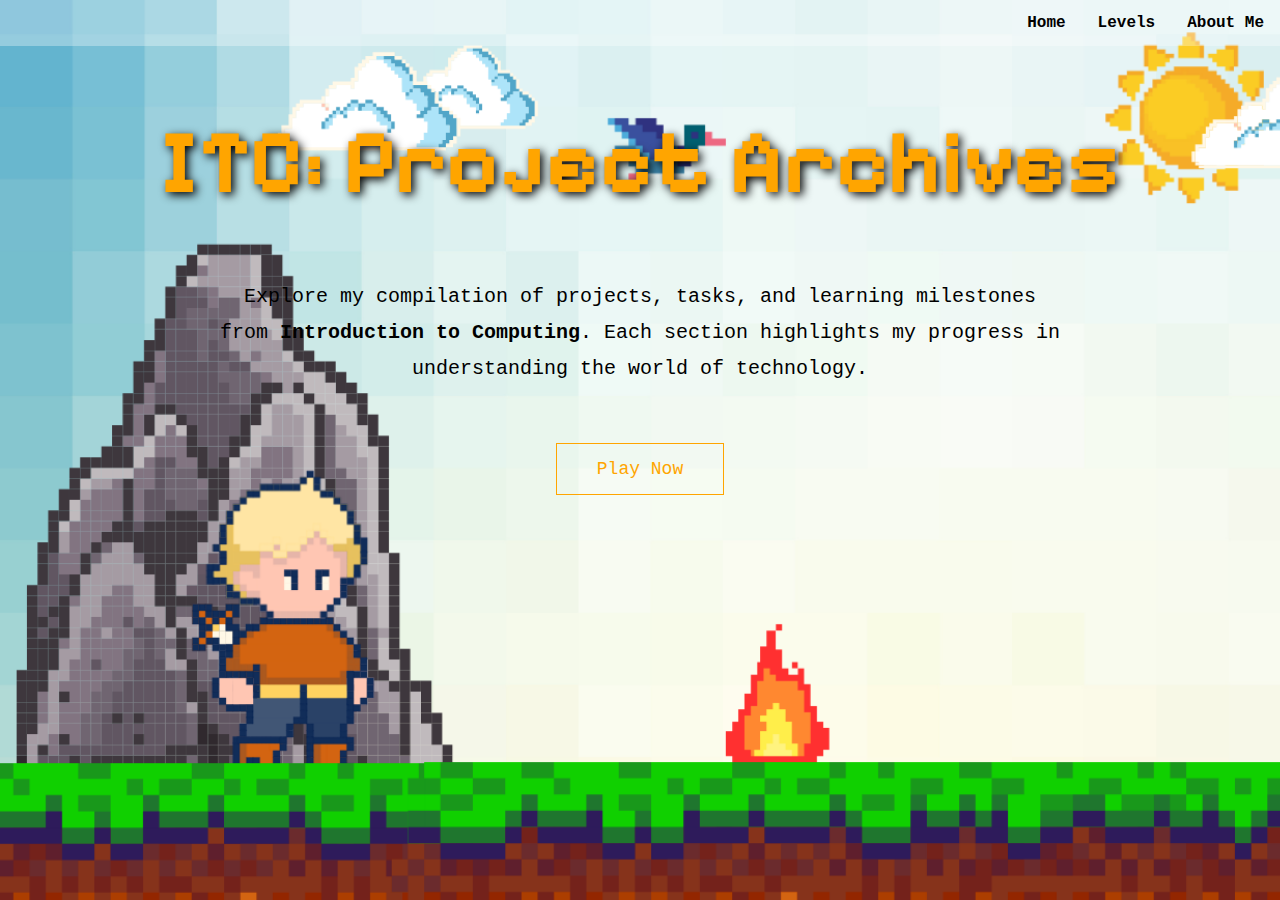
<file: index.html>
<!DOCTYPE html>

<html>
<head> 
    <title>ITC: Project Archives</title> 
    <link href='https://fonts.googleapis.com/css?family=Pixelify Sans' rel='stylesheet'>
    <link rel="stylesheet" href="styleee.css">

<style>
    h1 {
        text-align: center;
        font-family: 'Pixelify Sans';
        font-size: 90px;
        color: orange;
        margin-bottom: 2%;
        margin-top: 2%;
        text-shadow: 3px 3px 10px black;
    }

    p.desc {
        text-align: center;
        font-family: 'Courier New', monospace;
        color: black;
        font-size: 20px;
        line-height: 1.8;
    }

    body {
      background-image: url("notsure.png");
      background-size: cover;
      background-repeat: no-repeat;
      background-attachment: fixed;
    }

</style>
</head>

<body>
<ul>
  <li><a href="ITC - HOME PAGE.html"><b>Home</b></a></li>
  <li class="dropdown">
    <a  class="dropbtn"><b>Levels</b></a>
    <div class="dropdown-content">
      <a href="PORT1.html">Portfolio 1</a>
      <a href="PORT2.html">Portfolio 2</a>
      <a href="PORT3.html">Portfolio 3</a>
      <a href="PORT4.html">Portfolio 4</a>
      <a href="PORT5.html">Portfolio 5</a>
      <a href="PORT6.html">Portfolio 6</a>
    </div>
  </li>
  <li><a href="ABOUTME.html"><b>About Me</b></a></a></li>
  
</ul>
    <br> <br>
<h1> ITC: Project Archives </h1>
<br>
<p class="desc"> Explore my compilation of projects, tasks, and learning milestones <br> from <b>Introduction to Computing</b>.
     Each section highlights my progress in <br> understanding the world of technology.
</p>
<br> <br>
<a href="Preview.html"> <button class="startbutton"> Play Now </button> </a>  
<br> <br>

</body>

</html>
</file>
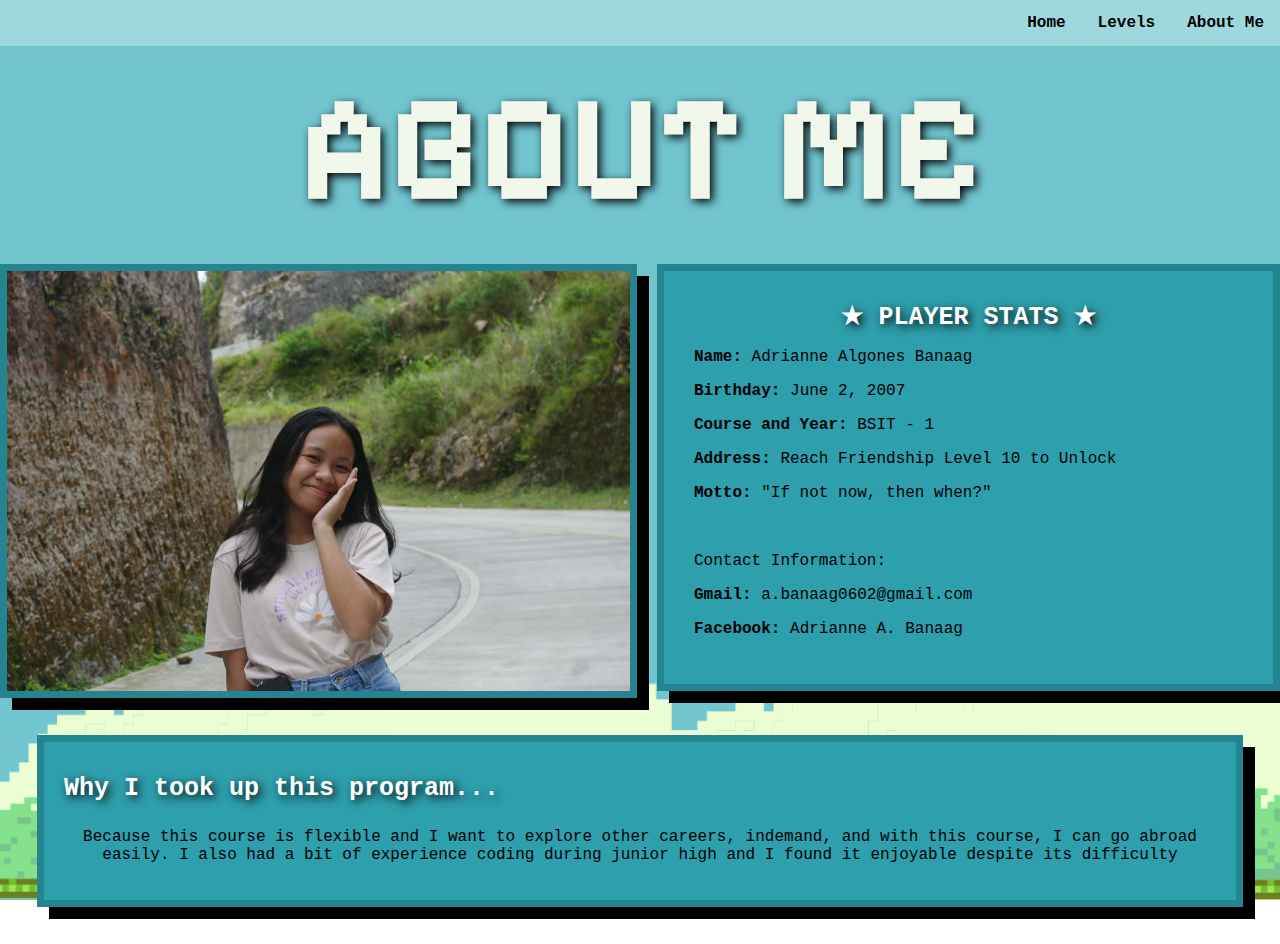
<file: ABOUTME.html>
<!DOCTYPE html>

<html>
<head> 
    <title> ABOUT ME </title>
    <link rel="stylesheet" href="styleee.css">
    <link href='https://fonts.googleapis.com/css?family=Pixelify Sans' rel='stylesheet'>

<style>
    body {
        background-image: url("hays.png");
        background-size: cover;
        background-repeat: no-repeat;
        background-attachment: fixed;
        justify-content: center;
        align-items: center;
        min-height: 100vh;
        margin: 0;

        font-family: 'Courier New', Courier, monospace;
    }

    /* Main layout container */
    .container {
        display: flex;
        gap: 20px; 
        max-width: 1400px;
        margin: 0 auto;
    }

    .about {
        width: 90%;
        color: black;
        margin: 1px auto;
        padding: 20px;
        background-color:  #2e9fac;
        border: 7px solid #24848f; 
        font-size: 20px;
        text-align: center;
        box-shadow: 12px 12px 0 black;
    }
    /* LEFT COLUMN */
    .left-column {
        background-color: #71c5cf;
        flex: 1;
        height: 420px;
        width: 8000px;
        display: flex;
        justify-content: center;
        align-items: center;
        border: 7px solid #24848f;
        box-shadow: 12px 12px 0 black;
    }

    .left-column img {
        width: 100%;
        height: 100%;
        object-fit: cover;
    }

    /* RIGHT COLUMN */
    .right-column {
        display: flex;
        flex-direction: column;
        gap: 20px;
        flex: 1;
    }

    /* Card boxes on the right */
    .card {
        background-color: #2e9fac;
        border: 7px solid #24848f;
        padding: 30px;
        color: black;
        box-shadow: 12px 12px 0 black;
    }

    .card h2 {
        color: #ffb443;
        margin-top: 0;
        margin-bottom: 15px;
    }

    /* Tag buttons */
    .tag-container {
        display: flex;
        gap: 10px;
    }

    .tag {
        background-color: #77d8e2;
        color: black;
        padding: 6px 15px;
        font-size: 0.85rem;
        border-radius: 4px;
        font-weight: bold;
        align-content: center;
    }

    .why {
        font-size: 25px;
        font-family: 'Courier New', Courier, monospace;
        text-align: center;
        color:white;
        text-shadow: 3px 3px 10px black;
        margin-top: 1%;
    }
</style>
</head>

<body> 
    <ul>
  <li><a href="index.html"><b>Home</b></a></li>
  <li class="dropdown">
    <a  class="dropbtn"><b>Levels</b></a>
    <div class="dropdown-content">
      <a href="PORT1.html">Portfolio 1</a>
      <a href="PORT2.html">Portfolio 2</a>
      <a href="PORT3.html">Portfolio 3</a>
      <a href="PORT4.html">Portfolio 4</a>
      <a href="PORT5.html">Portfolio 5</a>
      <a href="PORT6.html">Portfolio 6</a>
    </div>
  </li>
  <li><a href="ABOUTME.html"><b>About Me</b></a></a></li>
  
</ul>
    <h1 style="text-align: center;"> ABOUT ME </h1>

    <div class="container">

    <!-- LEFT COLUMN (Picture area) -->
    <div class="left-column">
        <img src="aahh.jpg" alt="Icon">
    </div>

    <!-- RIGHT COLUMN -->
    <div class="right-column">

        <!-- PLAYER STATS BOX -->
        <div class="card">
            <h2 style="color: white;">★ PLAYER STATS ★</h2>
            <p><b>Name:</b> Adrianne Algones Banaag</p>
            <p><b>Birthday:</b> June 2, 2007</p>
            <p><b>Course and Year:</b> BSIT - 1</p>
            <p><b>Address:</b> Reach Friendship Level 10 to Unlock</p>
            <p><b>Motto:</b> "If not now, then when?" </p> <br>
            <p> Contact Information: </p>
            <p><b>Gmail:</b> a.banaag0602@gmail.com </p>
            <p><b>Facebook:</b> Adrianne A. Banaag </p>
        
        </div>
        <!-- ABILITIES BOX -->
        
    </div>
</div> <br> <br>
<div class="about">
    <p class="why" style="text-align: left;"> <b> Why I took up this program... </b> </p>
    <p style="font-size: 16px"> Because this course is flexible and I want to explore other careers, indemand, and with this course, I can go abroad easily. I also had a bit
of experience coding during junior high and I found it enjoyable
despite its difficulty </p>
</div> <br> <br>
</body>


</html>
</file>
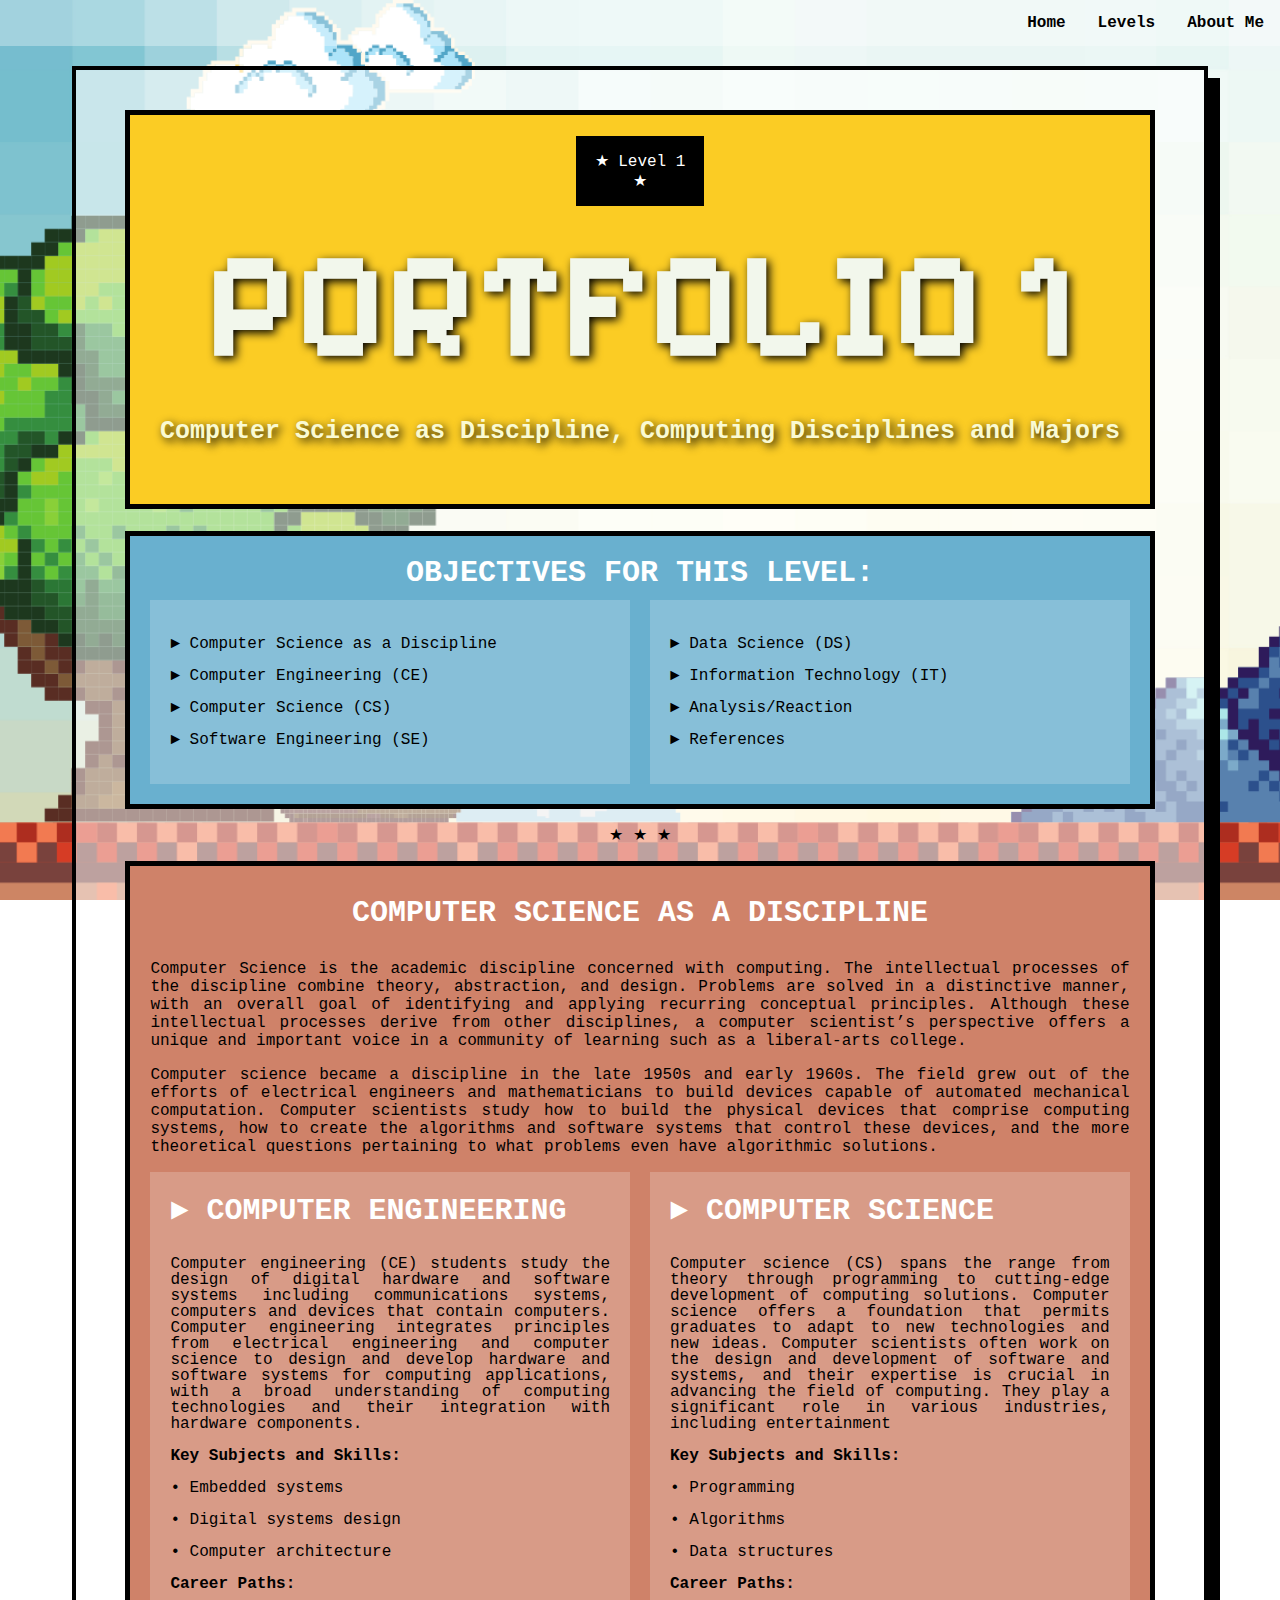
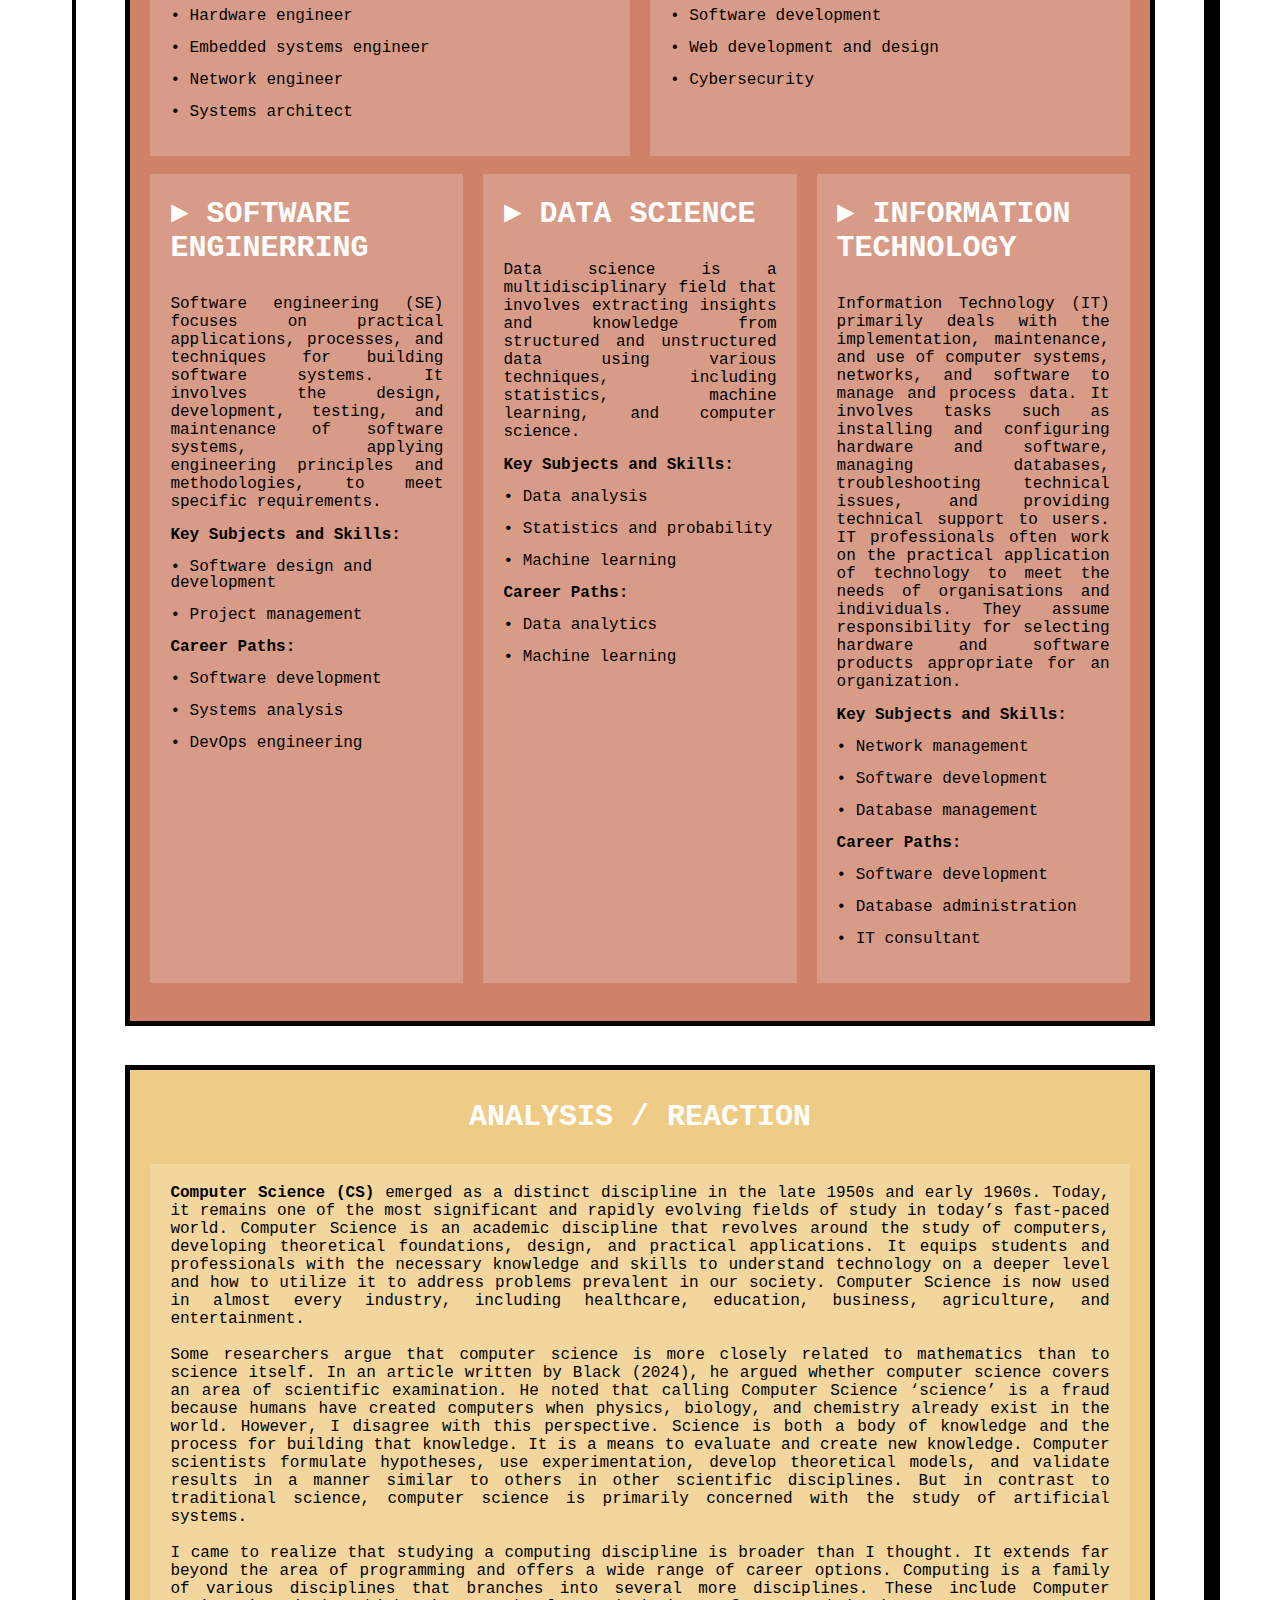
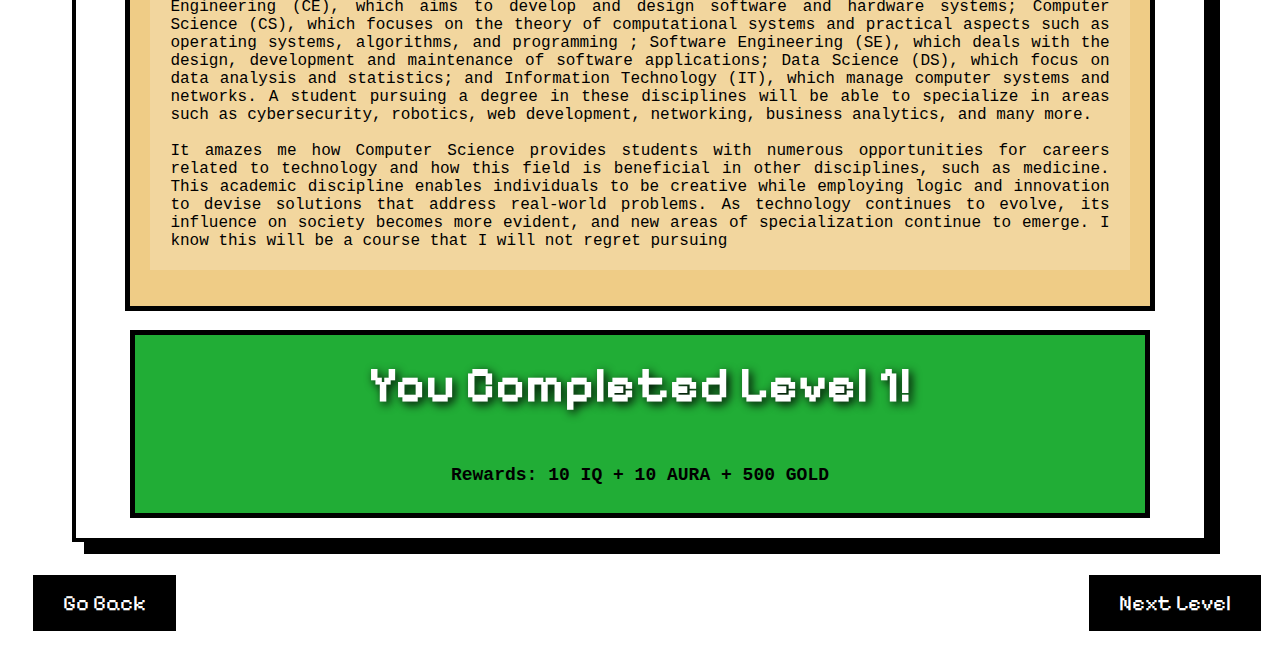
<file: PORT1.html>
<!DOCTYPE html>

<html>
<head> 
    <title> PORTFOLIO 1 </title>
    <link href='https://fonts.googleapis.com/css?family=Pixelify Sans' rel='stylesheet'>
    <link rel="stylesheet" href="styleee.css">
<style>

    body {
        background-image: url("por1.png");
        background-size: cover;
        background-repeat: no-repeat;
        background-attachment: fixed;
    }
    p.CompSci {
        font-size: 30px;
        margin-top: 1%;
        font-family: 'Courier New', monospace;
        text-align: left;
        color:white;
    }

    p.csdef {
        text-align: justify;
    }

    .compsci {
        width: 90%;
        margin: 2px auto; 
        padding: 20px;
        background-color:  #cf8269;
        border: 5px solid black; 
    }

    .list {
        text-align: left;
        line-height: 1;
    }

    .threecol {
        display: grid;
        grid-template-columns: repeat(3, 1fr); 
        gap: 20px;
    }

    .column3 {
        padding: 20px;
        background: rgba(255,255,255,0.2);
    }

</style>

</head>

<body> 
<ul>
  <li><a href="index.html"><b>Home</b></a></li>
  <li class="dropdown">
    <a  class="dropbtn"><b>Levels</b></a>
    <div class="dropdown-content">
      <a href="PORT1.html">Portfolio 1</a>
      <a href="PORT2.html">Portfolio 2</a>
      <a href="PORT3.html">Portfolio 3</a>
      <a href="PORT4.html">Portfolio 4</a>
      <a href="PORT5.html">Portfolio 5</a>
      <a href="PORT6.html">Portfolio 6</a>
    </div>
  </li>
  <li><a href="ABOUTME.html"><b>About Me</b></a></li>
  
</ul>
<br>
<div class="first"> <!--overall box-->
<br>
    <div class="title">
    <p class="level"> ★ Level 1 ★ </p>
    <h1> PORTFOLIO 1 </h1>
    <h2> Computer Science as Discipline, Computing Disciplines and Majors</h2> 
    <br>
    </div>
    <br>

    <div class="toc">
        <p class="obj"> <b> OBJECTIVES FOR THIS LEVEL: </b> </p>
        <div class="col">
            <div class="column">
                <p> ► Computer Science as a Discipline </p>
                <p> ► Computer Engineering (CE) </p>
                <p> ► Computer Science (CS) </p>
                <p> ► Software Engineering (SE) </p>
            </div>
            <div class="column">
                <p> ► Data Science (DS) </p>
                <p> ► Information Technology (IT) </p>
                <p> ► Analysis/Reaction </p>
                <p> ► References </p>
            </div>
        </div>
    </div>

    <p style="text-align:center"> ★ ★ ★ </p>
    <div class="compsci"> 
        <p  class="CompSci" style="text-align: center;"><b> COMPUTER SCIENCE AS A DISCIPLINE </b> </p> 
        <p class="csdef"> Computer Science is the academic discipline concerned with computing. The
            intellectual processes of the discipline combine theory, abstraction, and design.
            Problems are solved in a distinctive manner, with an overall goal of identifying and
            applying recurring conceptual principles. Although these intellectual processes
            derive from other disciplines, a computer scientist’s perspective offers a unique
            and important voice in a community of learning such as a liberal-arts college. </p>
            <p class="csdef"> Computer science became a discipline in the late 1950s and early 1960s. The field
            grew out of the efforts of electrical engineers and mathematicians to build devices
            capable of automated mechanical computation. Computer scientists study how
            to build the physical devices that comprise computing systems, how to create the
            algorithms and software systems that control these devices, and the more
            theoretical questions pertaining to what problems even have algorithmic solutions. 
        </p>

    <div class="col">
    <div class="column"> 
        <p  class="CompSci"><b> ► COMPUTER ENGINEERING </b> </p> 
        <p class="csdef"> Computer engineering (CE) students study the design of digital hardware and
            software systems including communications systems, computers and devices that
            contain computers. Computer engineering integrates principles from electrical
            engineering and computer science to design and develop hardware and software
            systems for computing applications, with a broad understanding of computing
            technologies and their integration with hardware components. </p>
<div class="list">
    <p> <b>Key Subjects and Skills: </b></p>
        <p> &#x2022; Embedded systems </p>
        <p> &#x2022; Digital systems design </p>
        <p> &#x2022; Computer architecture </p>
    <p> <b>Career Paths: </b></p>
        <p> &#x2022; Hardware engineer </p>
        <p> &#x2022; Embedded systems engineer </p>
        <p> &#x2022; Network engineer </p>
        <p> &#x2022; Systems architect </p>
</div>

    </div>
     <div class="column"> 
        <p  class="CompSci"><b> ► COMPUTER SCIENCE </b> </p> 
        <p class="csdef"> Computer science (CS) spans the range from theory through programming to
cutting-edge development of computing solutions. Computer science offers a
foundation that permits graduates to adapt to new technologies and new ideas.
Computer scientists often work on the design and development of software and
systems, and their expertise is crucial in advancing the field of computing. They
play a significant role in various industries, including entertainment </p>
<div class="list">
    <p> <b>Key Subjects and Skills: </b></p>
        <p> &#x2022; Programming </p>
        <p> &#x2022; Algorithms </p>
        <p> &#x2022; Data structures </p>
    <p><b> Career Paths: </b></p>
        <p> &#x2022; Software development </p>
        <p> &#x2022; Web development and design </p>
        <p> &#x2022; Cybersecurity </p>
</div>
         </div>  
    </div> 
<br>
 <div class="threecol">
    <div class="column3"> 
        <p  class="CompSci"><b> ► SOFTWARE ENGINERRING </b></p> 
        <p class="csdef"> Software engineering (SE) focuses on practical applications, processes, and
techniques for building software systems. It involves the design, development,
testing, and maintenance of software systems, applying engineering principles
and methodologies, to meet specific requirements. </p>
<div class="list">
   <p> <b>Key Subjects and Skills: </b></p>
        <p> &#x2022; Software design and development </p>
        <p> &#x2022; Project management </p>
     <p> <b>Career Paths: </b></p>
        <p> &#x2022; Software development </p>
        <p> &#x2022; Systems analysis </p>
        <p> &#x2022; DevOps engineering </p>
</div>
    </div>
     <div class="column3"> 
        <p  class="CompSci"><b> ► DATA SCIENCE </b> </p> 
        <p class="csdef"> Data science is a multidisciplinary field that involves extracting insights and
knowledge from structured and unstructured data using various techniques,
including statistics, machine learning, and computer science. </p>
<div class="list">
   <p> <b>Key Subjects and Skills: </b></p>
        <p> &#x2022; Data analysis </p>
        <p> &#x2022;  Statistics and probability </p>
        <p> &#x2022;  Machine learning </p>
     <p> <b>Career Paths: </b></p>
        <p> &#x2022;  Data analytics </p>
        <p> &#x2022;  Machine learning </p>
</div>
         </div> 
    <div class="column3">
        <p  class="CompSci"><b> ► INFORMATION TECHNOLOGY </b> </p> 
     <p class="csdef"> Information Technology (IT) primarily deals with the implementation, maintenance,
and use of computer systems, networks, and software to manage and process data. It
involves tasks such as installing and configuring hardware and software, managing
databases, troubleshooting technical issues, and providing technical support to users.
IT professionals often work on the practical application of technology to meet the
needs of organisations and individuals. They assume responsibility for selecting
hardware and software products appropriate for an organization. </p>
<div class="list">
    <p> <b>Key Subjects and Skills: </b></p>
        <p> &#x2022; Network management </p>
        <p> &#x2022; Software development </p>
        <p> &#x2022; Database management </p>
    <p> <b>Career Paths: </b></p>
        <p> &#x2022; Software development </p>
        <p> &#x2022; Database administration </p>
        <p> &#x2022; IT consultant </p>
    </div>
</div>
    </div> 
    <br>
    </div>
<br>
<br>
 <div class="refl">
    
    <p class="CompSci" style="text-align: center;"> <b> ANALYSIS / REACTION </b></p>

    <p class="ar"> <b>Computer Science (CS)</b>  emerged as a distinct discipline in the late 1950s and early
1960s. Today, it remains one of the most significant and rapidly evolving fields of study
in today’s fast-paced world. Computer Science is an academic discipline that revolves
around the study of computers, developing theoretical foundations, design, and
practical applications. It equips students and professionals with the necessary
knowledge and skills to understand technology on a deeper level and how to utilize it
to address problems prevalent in our society. Computer Science is now used in almost
every industry, including healthcare, education, business, agriculture, and
entertainment. <br> <br>
Some researchers argue that computer science is more closely related to
mathematics than to science itself. In an article written by Black (2024), he argued
whether computer science covers an area of scientific examination. He noted that
calling Computer Science ‘science’ is a fraud because humans have created
computers when physics, biology, and chemistry already exist in the world. However, I
disagree with this perspective. Science is both a body of knowledge and the process
for building that knowledge. It is a means to evaluate and create new knowledge.
Computer scientists formulate hypotheses, use experimentation, develop theoretical
models, and validate results in a manner similar to others in other scientific disciplines.
But in contrast to traditional science, computer science is primarily concerned with the
study of artificial systems. <br> <br>
I came to realize that studying a computing discipline is broader than I thought. It
extends far beyond the area of programming and offers a wide range of career
options. Computing is a family of various disciplines that branches into several more
disciplines. These include Computer Engineering (CE), which aims to develop and
design software and hardware systems; Computer Science (CS), which focuses on the
theory of computational systems and practical aspects such as operating systems,
algorithms, and programming ; Software Engineering (SE), which deals with the design,
development and maintenance of software applications; Data Science (DS), which
focus on data analysis and statistics; and Information Technology (IT), which manage
computer systems and networks. A student pursuing a degree in these disciplines will
be able to specialize in areas such as cybersecurity, robotics, web development,
networking, business analytics, and many more. <br> <br>
It amazes me how Computer Science provides students with numerous opportunities
for careers related to technology and how this field is beneficial in other disciplines,
such as medicine. This academic discipline enables individuals to be creative while
employing logic and innovation to devise solutions that address real-world problems.
As technology continues to evolve, its influence on society becomes more evident, and
new areas of specialization continue to emerge. I know this will be a course that I will not regret pursuing <br>
</p>
    </div> <br>

<div class="congrats"> 
    <p class="Comp" style="text-align: center;"> <b> You Completed Level 1! </b> </p>
    <p style="font-size: 18px"> <b> Rewards: 10 IQ + 10 AURA + 500 GOLD </b> </p>
</div>

</div>
<div class="buttons">
<a href="ITC - HOME PAGE.html" class="back">Go Back</a>
<a href="PORT2.html" class="next">Next Level</a>
</div>
</body>



</html>
</file>
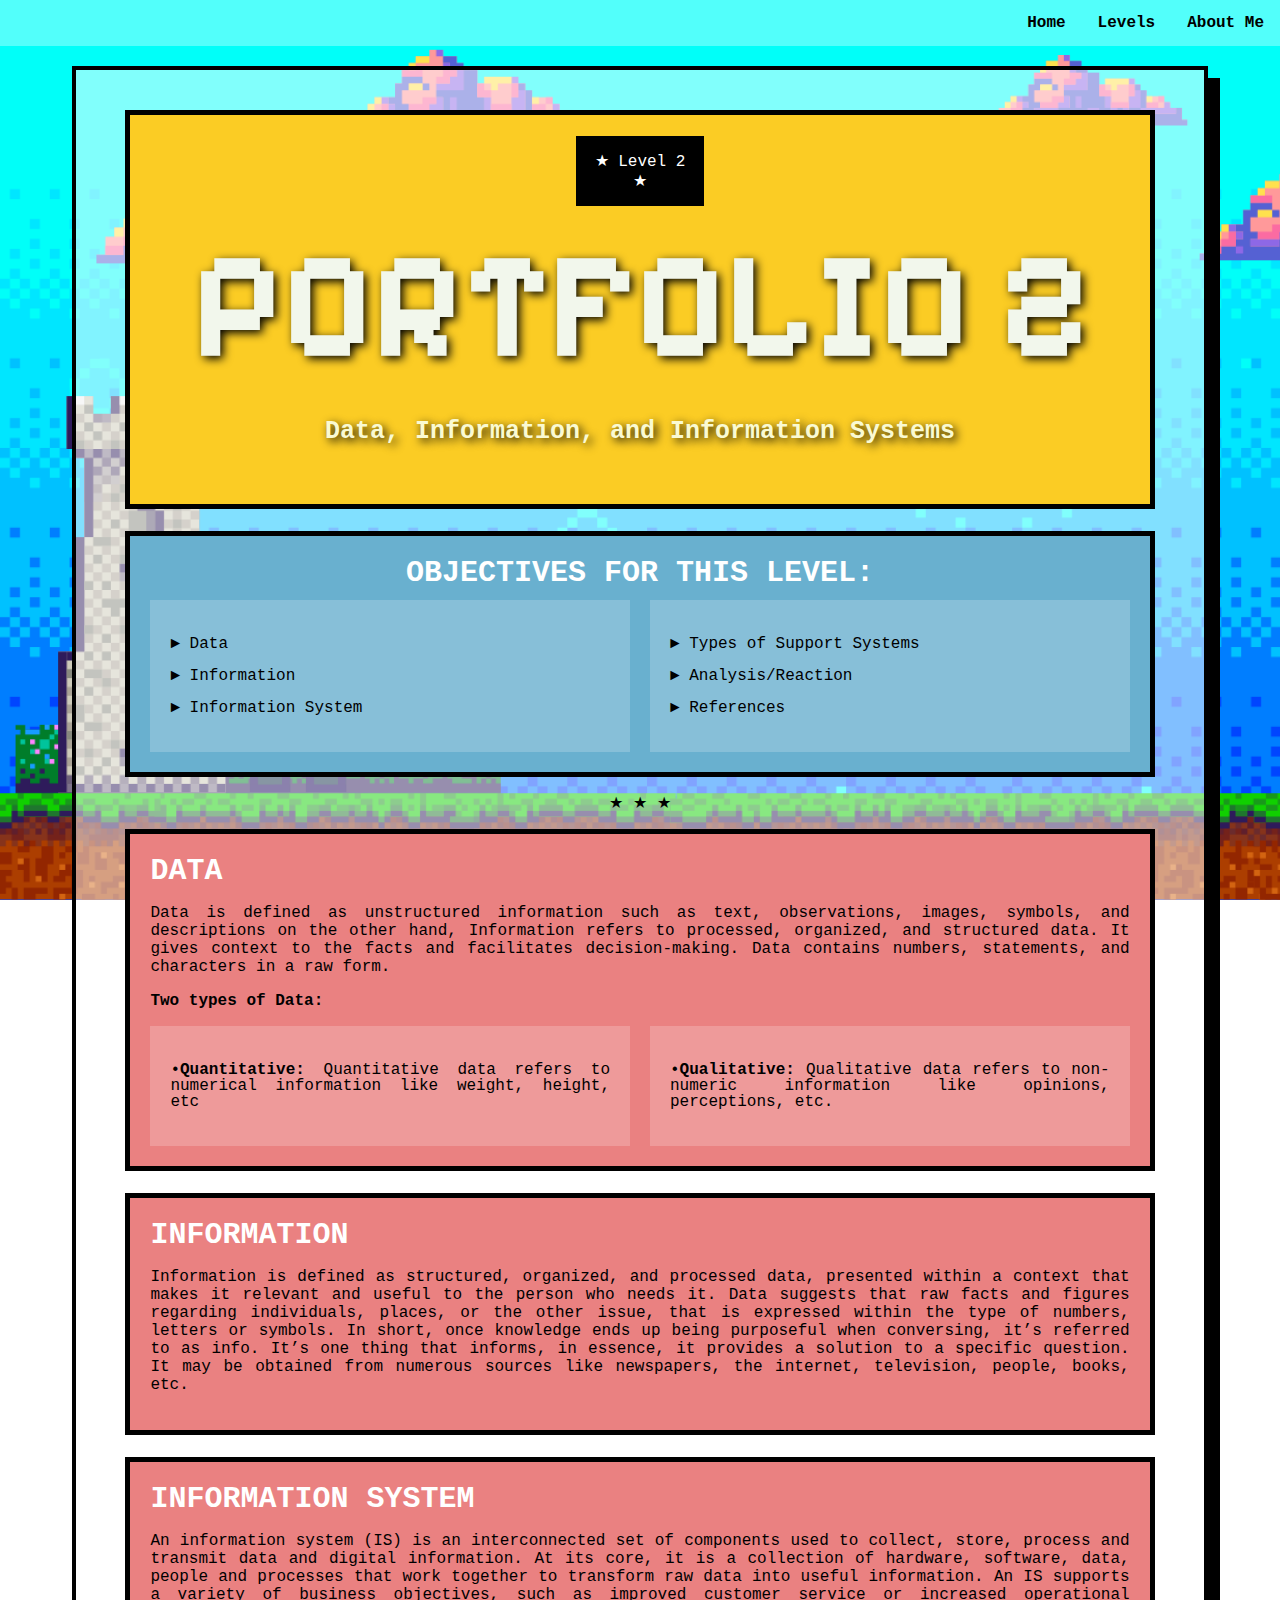
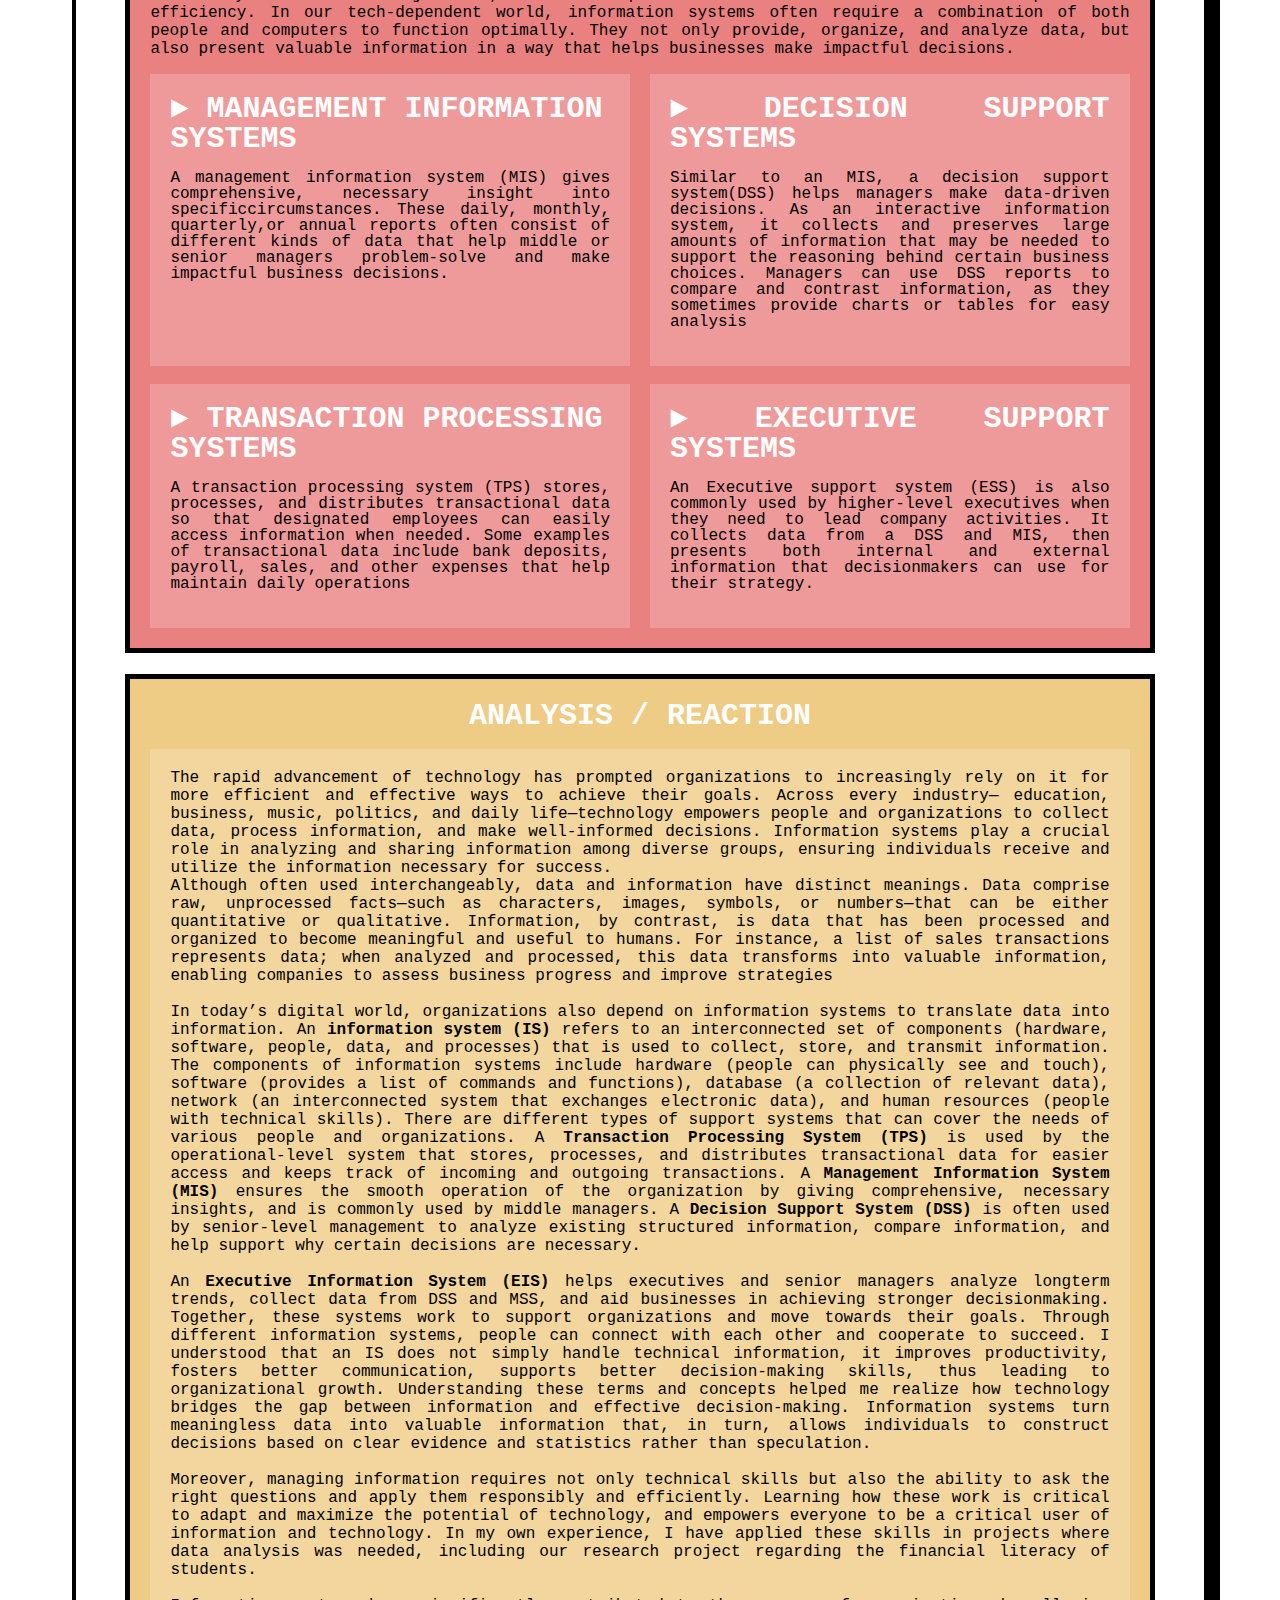
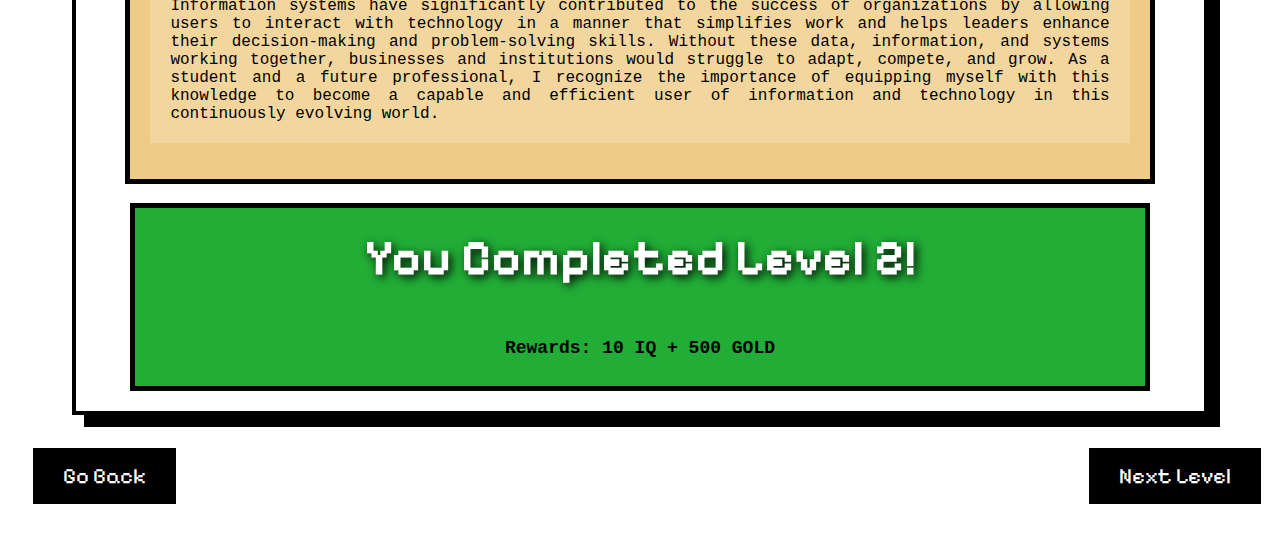
<file: PORT2.html>
<!DOCTYPE html>

<html>
<head> 
    <title> PORTFOLIO 2 </title>
    <link href='https://fonts.googleapis.com/css?family=Pixelify Sans' rel='stylesheet'>
    <link rel="stylesheet" href="styleee.css">

<style>

    
body { 
    background-image: url("por2.png");
    background-size: cover;
    background-repeat: no-repeat;
    background-attachment: fixed;
}
.second {
    width: 90%;
    margin: 2px auto; 
    padding: 20px;
    background-color:  #ea8181;;;
    border: 5px solid black;
    text-align: justify;
}


</style>

</head>

<body> 
<ul>
  <li><a href="index.html"><b>Home</b></a></li>
  <li class="dropdown">
    <a  class="dropbtn"><b>Levels</b></a>
    <div class="dropdown-content">
      <a href="PORT1.html">Portfolio 1</a>
      <a href="PORT2.html">Portfolio 2</a>
      <a href="PORT3.html">Portfolio 3</a>
      <a href="PORT4.html">Portfolio 4</a>
      <a href="PORT5.html">Portfolio 5</a>
      <a href="PORT6.html">Portfolio 6</a>
    </div>
  </li>
  <li><a href="ABOUTME.html"><b>About Me</b></a></li>
  
</ul>
<br>
<div class="first"> <!--overall box-->
<br>
    <div class="title">
        <p class="level"> ★ Level 2 ★ </p>
        <h1> PORTFOLIO 2 </h1>
        <h2> Data, Information, and Information Systems </h2> 
        <br>
    </div>
    <br>

    <div class="toc">
        <p class="obj"> <b> OBJECTIVES FOR THIS LEVEL: </b> </p>
        <div class="col">
            <div class="column">
                <p>► Data </p>
                <p> ► Information </p>
                <p> ► Information System </p>
            </div>
            <div class="column">
                <p>► Types of Support Systems </p>
                <p> ► Analysis/Reaction </p>
                <p> ► References </p>
            </div>
        </div>
    </div>

    <p style="text-align:center"> ★ ★ ★ </p>
<div class="second"> 
    <p class="topic"> <b> DATA </b></p>
    <p> Data is defined as unstructured information such as text,
observations, images, symbols, and descriptions on the other hand,
Information refers to processed, organized, and structured data. It
gives context to the facts and facilitates decision-making.
Data contains numbers, statements, and characters in a raw form.</p>
<p> <b>Two types of Data: </b></p>

<div class="col">
    <div class="column"> 
        <div class="list">
            <p> &#x2022;<b>Quantitative:</b> Quantitative data refers to numerical information like weight,
            height, etc</p>
 
        </div>
    </div>
    
    <div class="column"> 
        <div class="list">
                <p> &#x2022;<b>Qualitative:</b> Qualitative data refers to non-numeric information like opinions,
                perceptions, etc. </p>
        </div>
    </div>  
</div> 
</div>
<br>
<div class="second"> 
    <p class="topic"> <b> INFORMATION </b></p>
    <p> Information is defined as structured, organized, and processed data,
presented within a context that makes it relevant and useful to the
person who needs it. Data suggests that raw facts and figures
regarding individuals, places, or the other issue, that is expressed
within the type of numbers, letters or symbols.
In short, once knowledge ends up being purposeful when
conversing, it’s referred to as info. It’s one thing that informs,
in essence, it provides a solution to a specific question. It
may be obtained from numerous sources like newspapers,
the internet, television, people, books, etc. </p>
</div>
<br>
<div class="second"> 
 <p class="topic"> <b> INFORMATION SYSTEM </b></p>
 <p> An information system (IS) is an interconnected set of components used to collect, store,
process and transmit data and digital information. At its core, it is a collection of hardware,
software, data, people and processes that work together to transform raw data into useful
information. An IS supports a variety of business objectives, such as improved customer
service or increased operational efficiency. In our tech-dependent world, information
systems often require a combination of both people and computers to function optimally.
They not only provide, organize, and analyze data, but also present valuable information in
a way that helps businesses make impactful decisions. </p>

    <div class="col">
    <div class="column"> 
        <p  class="topic" style="text-align: left;"><b> ► MANAGEMENT INFORMATION SYSTEMS </b> </p> 
        <p> A management information system (MIS) gives comprehensive, necessary insight 
            into specificcircumstances. These daily, monthly, quarterly,or annual reports often consist 
            of different kinds of data that help middle or senior managers problem-solve and make impactful business decisions. </p>

    </div>
     <div class="column"> 
        <p  class="topic"><b> ► DECISION SUPPORT SYSTEMS </b> </p> 
        <p> Similar to an MIS, a decision support system(DSS) helps managers make data-driven decisions. 
            As an interactive information system, it collects and preserves large amounts of information 
            that may be needed to support the reasoning behind certain business choices. Managers can use 
            DSS reports to compare and contrast information, as they sometimes provide charts or tables for easy analysis </p>
         </div>  
    </div> 
<br>
    <div class="col">
    <div class="column"> 
        <p  class="topic"style="text-align: left;"><b> ► TRANSACTION PROCESSING SYSTEMS </b> </p> 
        <p> A transaction processing system (TPS) stores,
processes, and distributes transactional data so
that designated employees can easily access
information when needed. Some examples of
transactional data include bank deposits, payroll,
sales, and other expenses that help maintain
daily operations </p>

    </div>
     <div class="column"> 
        <p  class="topic"><b> ► EXECUTIVE SUPPORT SYSTEMS </b> </p> 
        <p> An Executive support system (ESS) is also
commonly used by higher-level executives when
they need to lead company activities. It collects
data from a DSS and MIS, then presents both
internal and external information that decisionmakers can use for their strategy. </p>
         </div>  
    </div> 
</div>
<br>
  <div class="refl">
    <p class="topic" style="text-align: center;"> <b> ANALYSIS / REACTION </b></p>

    <p class="ar"> The rapid advancement of technology has prompted organizations to increasingly
rely on it for more efficient and effective ways to achieve their goals. Across every industry—
education, business, music, politics, and daily life—technology empowers people and
organizations to collect data, process information, and make well-informed decisions.
Information systems play a crucial role in analyzing and sharing information among diverse
groups, ensuring individuals receive and utilize the information necessary for success. <br>
Although often used interchangeably, data and information have distinct
meanings. Data comprise raw, unprocessed facts—such as characters, images, symbols, or
numbers—that can be either quantitative or qualitative. Information, by contrast, is data that
has been processed and organized to become meaningful and useful to humans. For instance,
a list of sales transactions represents data; when analyzed and processed, this data transforms
into valuable information, enabling companies to assess business progress and improve
strategies <br> <br>
In today’s digital world, organizations also depend on information systems to translate data
into information. An <b>information system (IS) </b>refers to an interconnected set of components
(hardware, software, people, data, and processes) that is used to collect, store, and transmit
information. The components of information systems include hardware (people can physically
see and touch), software (provides a list of commands and functions), database (a collection
of relevant data), network (an interconnected system that exchanges electronic data), and
human resources (people with technical skills). There are different types of support systems
that can cover the needs of various people and organizations. A <b>Transaction Processing
System (TPS)</b> is used by the operational-level system that stores, processes, and distributes
transactional data for easier access and keeps track of incoming and outgoing transactions. A
<b>Management Information System (MIS)</b> ensures the smooth operation of the organization by
giving comprehensive, necessary insights, and is commonly used by middle managers. A
<b>Decision Support System (DSS)</b> is often used by senior-level management to analyze existing
structured information, compare information, and help support why certain decisions are
necessary.<br> <br>
 An <b>Executive Information System (EIS)</b> helps executives and senior managers analyze longterm trends, collect data from DSS and MSS, and aid businesses in achieving stronger decisionmaking. Together, these systems work to support organizations and move towards their goals.
Through different information systems, people can connect with each other and cooperate to
succeed. I understood that an IS does not simply handle technical information, it improves
productivity, fosters better communication, supports better decision-making skills, thus
leading to organizational growth. Understanding these terms and concepts helped me realize
how technology bridges the gap between information and effective decision-making.
Information systems turn meaningless data into valuable information that, in turn, allows
individuals to construct decisions based on clear evidence and statistics rather than
speculation.<br> <br>
 Moreover, managing information requires not only technical skills but also the ability
to ask the right questions and apply them responsibly and efficiently. Learning how these work
is critical to adapt and maximize the potential of technology, and empowers everyone to be a
critical user of information and technology. In my own experience, I have applied these skills in
projects where data analysis was needed, including our research project regarding the financial
literacy of students.<br> <br>
Information systems have significantly contributed to the success of organizations by
allowing users to interact with technology in a manner that simplifies work and helps leaders
enhance their decision-making and problem-solving skills. Without these data, information, and
systems working together, businesses and institutions would struggle to adapt, compete, and
grow. As a student and a future professional, I recognize the importance of equipping myself
with this knowledge to become a capable and efficient user of information and technology in
this continuously evolving world. <br>
</p>
    </div> <br>

<div class="congrats">
    <p class="Comp" style="text-align: center;"> <b> You Completed Level 2! </b> </p>
    <p style="font-size: 18px"> <b> Rewards: 10 IQ + 500 GOLD </b> </p>
</div>

</div>

<div class="buttons">
<a href="PORT1.html" class="back">Go Back</a>
<a href="PORT3.html" class="next">Next Level</a>
</div>
</body>



</html>
</file>
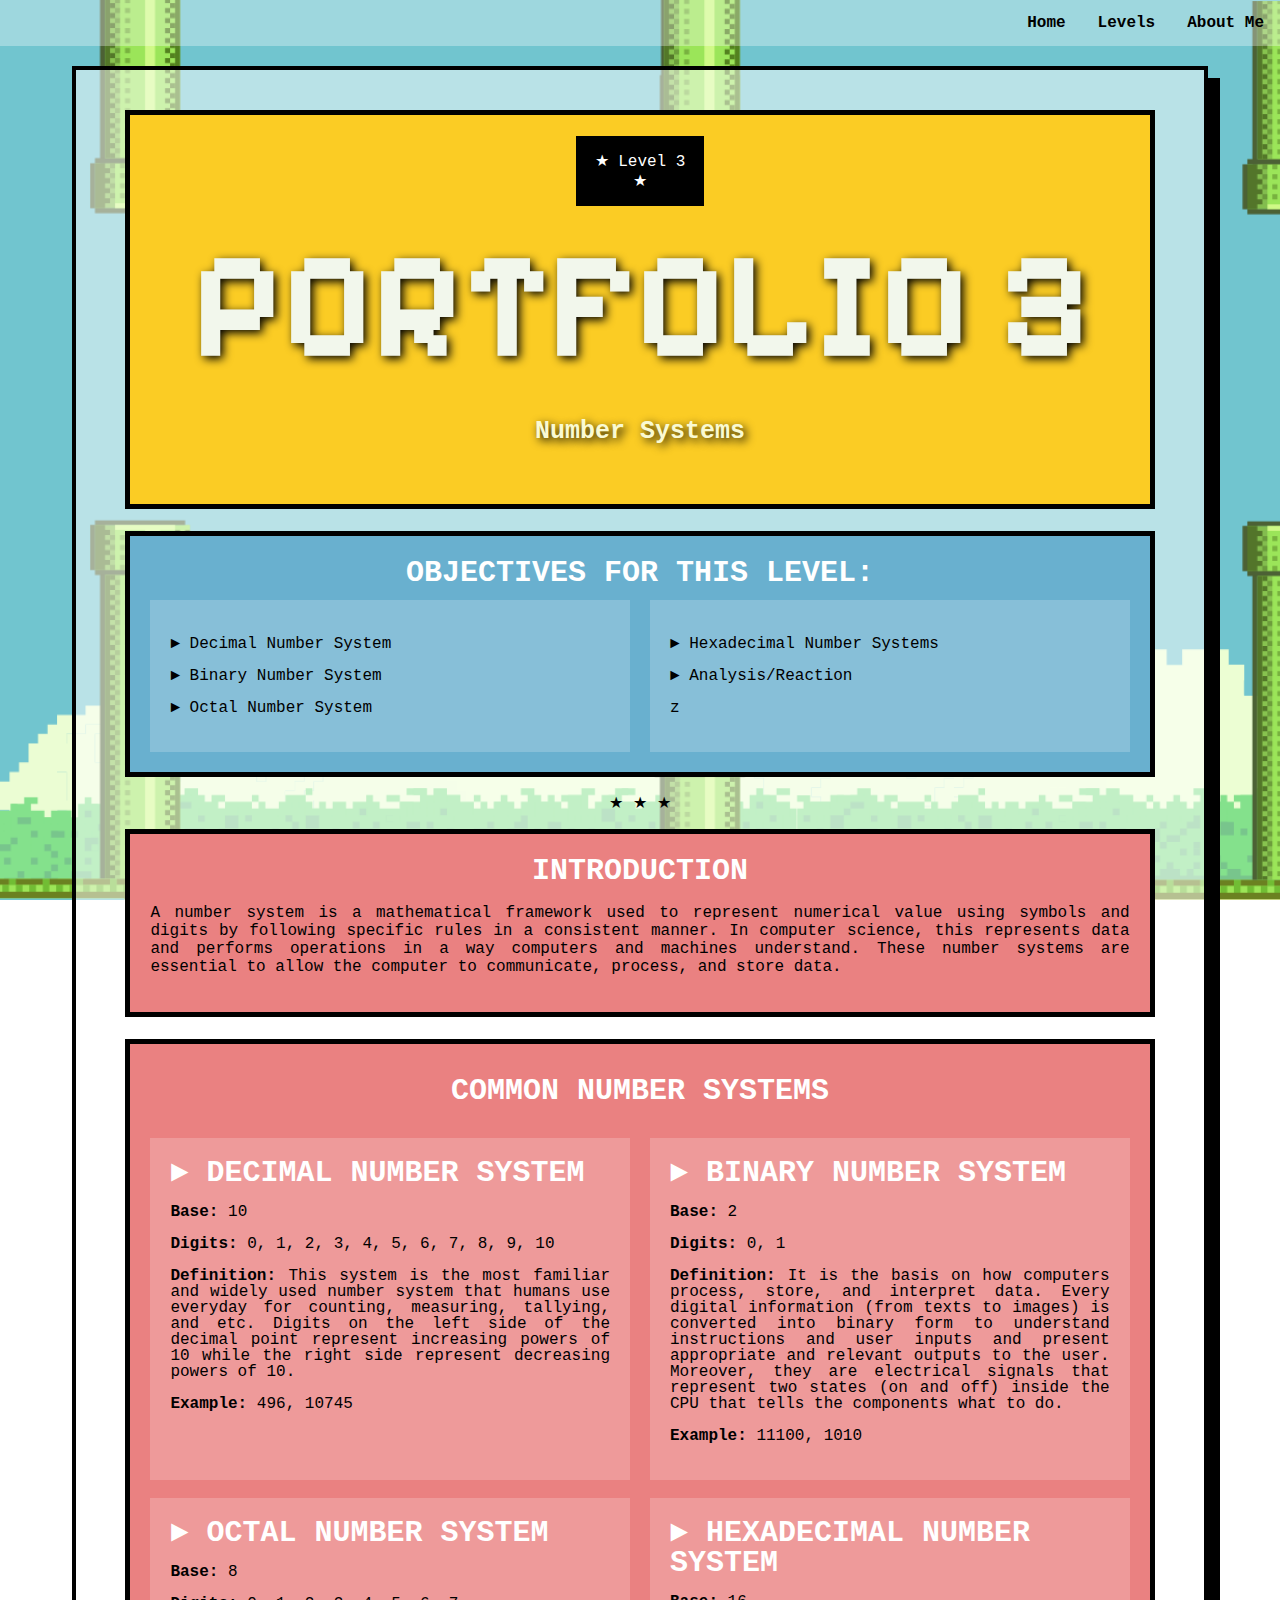
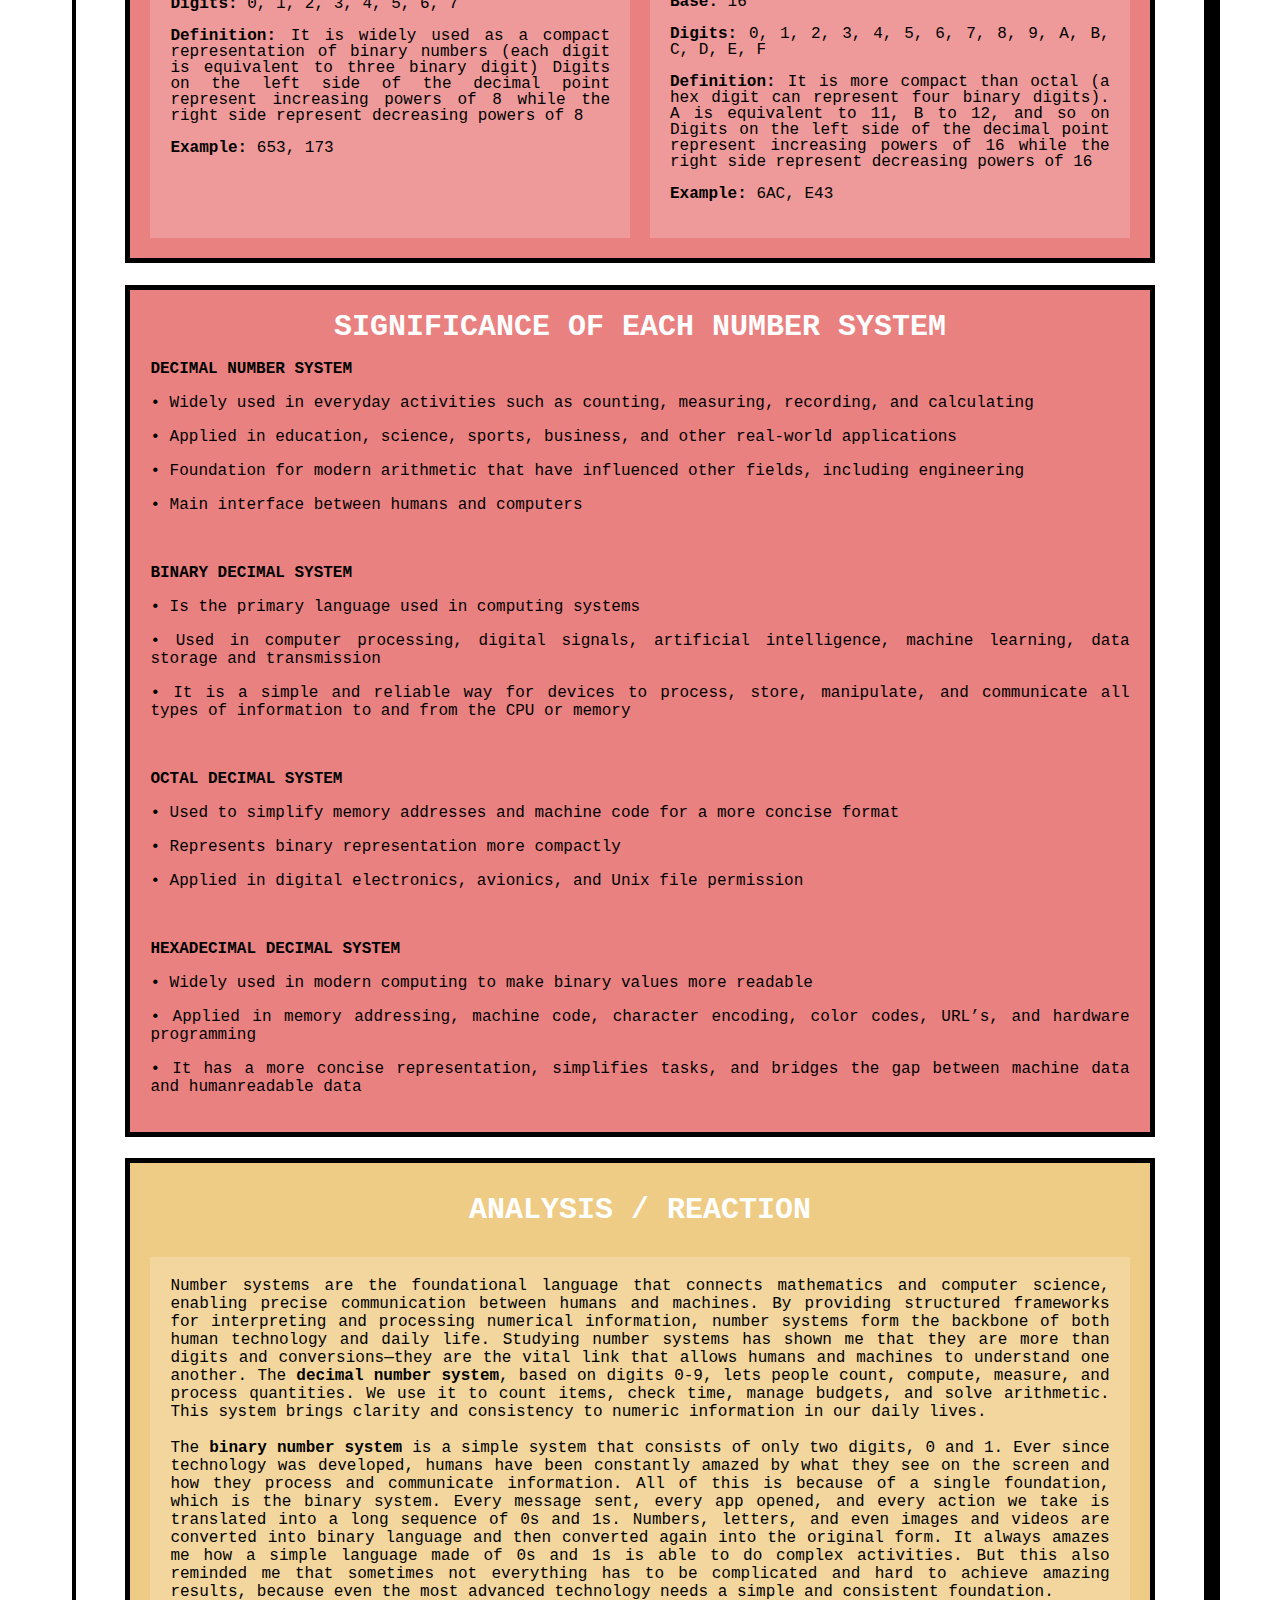
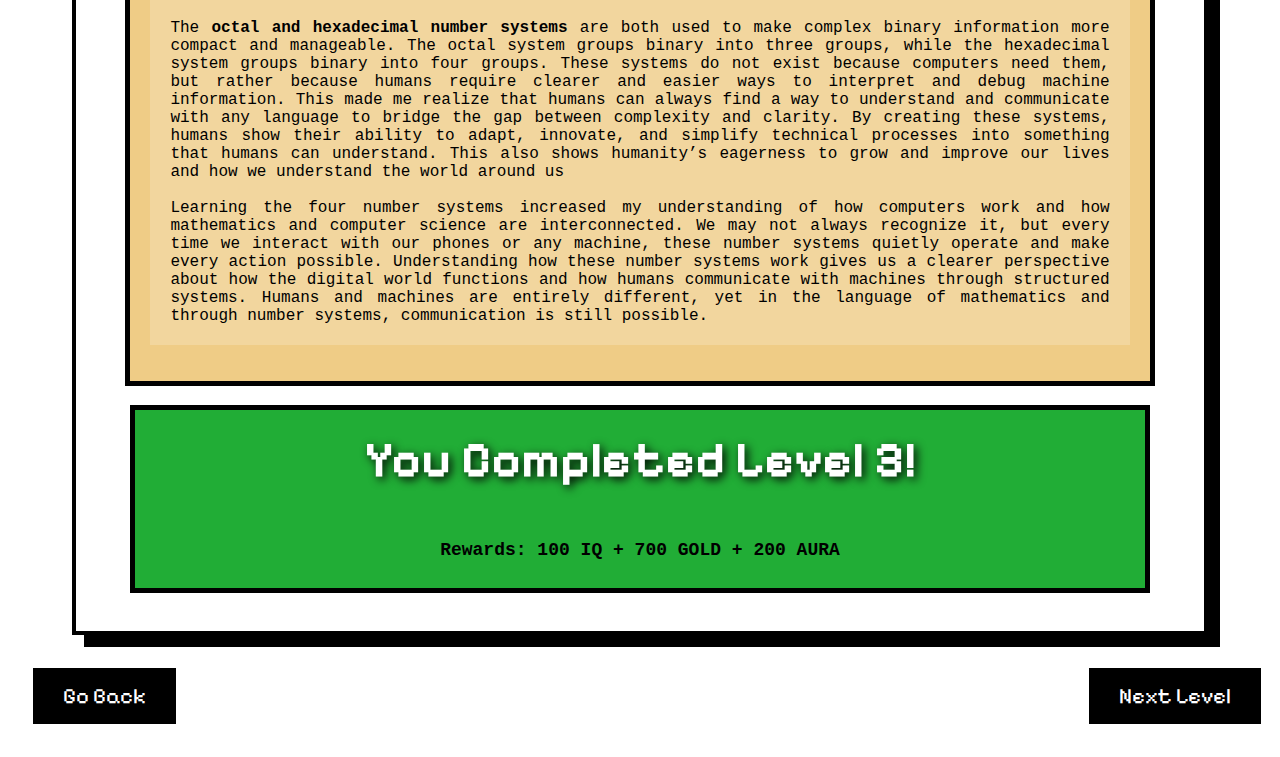
<file: PORT3.html>
<!DOCTYPE html>

<html>
<head> 
    <title> PORTFOLIO 3 </title>
    <link href='https://fonts.googleapis.com/css?family=Pixelify Sans' rel='stylesheet'>
    <link rel="stylesheet" href="styleee.css">

</head>
<style>

body { 
    background-image: url("por4.png");
    background-size: cover;
    background-repeat: no-repeat;
    background-attachment: fixed;
}

.third {
    width: 90%;
    margin: 2px auto; 
    padding: 20px;
    background-color:  #ea8181;;;
    border: 5px solid black;
    text-align: justify;
}

</style>
<body> 
    <ul>
  <li><a href="ITC - HOME PAGE.html"><b>Home</b></a></li>
  <li class="dropdown">
    <a  class="dropbtn"><b>Levels</b></a>
    <div class="dropdown-content">
      <a href="PORT1.html">Portfolio 1</a>
      <a href="PORT2.html">Portfolio 2</a>
      <a href="PORT3.html">Portfolio 3</a>
      <a href="PORT4.html">Portfolio 4</a>
      <a href="PORT5.html">Portfolio 5</a>
      <a href="PORT6.html">Portfolio 6</a>
    </div>
  </li>
  <li><a href="ABOUTME.html"><b>About Me</b></a></li>
  
</ul>
<br>
<div class="first"> <!--overall box-->
<br>
    <div class="title">
        <p class="level"> ★ Level 3 ★ </p>
        <h1> PORTFOLIO 3 </h1>
        <h2> Number Systems </h2> 
        <br>
    </div>
    <br>

    <div class="toc">
        <p class="obj"> <b> OBJECTIVES FOR THIS LEVEL: </b> </p>
        <div class="col">
            <div class="column">
                <p>► Decimal Number System </p>
                <p> ► Binary Number System </p>
                <p> ► Octal Number System </p>
            </div>
            <div class="column">
                <p>► Hexadecimal Number Systems </p>
                <p> ► Analysis/Reaction </p>z
            </div>
        </div>
    </div>

    <p style="text-align:center"> ★ ★ ★ </p>
<div class="third"> 
    <p class="topic" style="text-align: center;"> <b> INTRODUCTION </b></p>
    <p> A number system is a mathematical framework used to represent numerical value using symbols
and digits by following specific rules in a consistent manner. In computer science, this represents
data and performs operations in a way computers and machines understand. These number
systems are essential to allow the computer to communicate, process, and store data. </p>
</div> <br>
<div class="third"> 
    <p class="CompSci"> <b>COMMON NUMBER SYSTEMS</b></p>
    <div class="col">
    <div class="column"> 
        <p  class="topic" style="text-align: left;"><b> ► DECIMAL NUMBER SYSTEM </b> </p> 
        <p> <b>Base:</b>   10 </p>
        <p> <b>Digits:</b> 0, 1, 2, 3, 4, 5, 6, 7, 8, 9, 10 </p>
        <p> <b>Definition:</b>   This system is the most familiar and widely used number system that humans use everyday for counting, measuring, tallying, and etc.
        Digits on the left side of the decimal point represent increasing powers of 10 while the right side represent decreasing powers of 10. </p>
        <p> <b>Example:</b>   496, 10745 </p>

    </div>
     <div class="column"> 
        <p  class="topic" style="text-align: left;"><b> ► BINARY NUMBER SYSTEM </b> </p> 
        <p> <b>Base:</b>   2 </p>
        <p> <b>Digits:</b> 0, 1 </p>
        <p> <b>Definition:</b>   It is the basis on how computers process,
        store, and interpret data. Every digital information (from texts to images) is converted into binary form to
        understand instructions and user inputs and present appropriate and relevant outputs to the user.
        Moreover, they are electrical signals that represent two states (on and off) inside the CPU that tells the components what to do. </p>
        <p> <b>Example:</b>   11100, 1010 </p>
         </div>  
    </div> 
    <br>
    <div class="col">
     <div class="column"> 
        <p  class="topic" style="text-align: left;"><b> ► OCTAL NUMBER SYSTEM </b> </p> 
        <p> <b>Base:</b>   8 </p>
        <p> <b>Digits:</b> 0, 1, 2, 3, 4, 5, 6, 7 </p>
        <p> <b>Definition:</b>   It is widely used as a compact representation of binary numbers (each digit is equivalent to three binary digit)
        Digits on the left side of the decimal point represent increasing powers of 8 while the right side represent decreasing powers of 8 </p>
        <p> <b>Example:</b>   653, 173 </p>
         </div>  
    <div class="column"> 
        <p  class="topic" style="text-align: left;"><b> ► HEXADECIMAL NUMBER SYSTEM </b> </p> 
        <p> <b>Base:</b>   16 </p>
        <p> <b>Digits:</b> 0, 1, 2, 3, 4, 5, 6, 7, 8, 9, A, B, C, D, E, F </p>
        <p> <b>Definition:</b>   It is more compact than octal (a hex digit
can represent four binary digits). A is equivalent to 11, B to 12, and so on
Digits on the left side of the decimal point represent increasing powers of 16 while the right side represent decreasing powers of 16 </p>
        <p> <b>Example:</b>   6AC, E43 </p>

    </div>
    </div> 
</div> <br>
<div class="third"> 
    <p class="topic" style="text-align: center;"> <b> SIGNIFICANCE OF EACH NUMBER SYSTEM </b></p>
    <p> <b>DECIMAL NUMBER SYSTEM </b> </p>
    <p> &#x2022; Widely used in everyday activities such as counting, measuring, recording, and calculating</p>
    <p> &#x2022; Applied in education, science, sports, business, and other real-world
    applications </p>
    <p> &#x2022; Foundation for modern arithmetic that have influenced other fields, including
    engineering </p>
    <p> &#x2022; Main interface between humans and computers</p>
<br>
    <p> <b>BINARY DECIMAL SYSTEM </b></p>
    <p> &#x2022; Is the primary language used in
computing systems </p>
    <p> &#x2022; Used in computer processing, digital
signals, artificial intelligence, machine
learning, data storage and transmission </p>
    <p> &#x2022; It is a simple and reliable way for devices
to process, store, manipulate, and
communicate all types of information to
and from the CPU or memory </p> <br>

    <p> <b>OCTAL DECIMAL SYSTEM </b> </p>
    <p> &#x2022; Used to simplify memory addresses and
machine code for a more concise format </p>
    <p> &#x2022; Represents binary representation more
compactly </p>
    <p> &#x2022; Applied in digital electronics, avionics,
and Unix file permission </p> <br>

    <p><b>HEXADECIMAL DECIMAL SYSTEM </b></p>
    <p> &#x2022; Widely used in modern computing to
make binary values more readable </p>
    <p> &#x2022; Applied in memory addressing, machine
code, character encoding, color codes,
URL’s, and hardware programming </p>
    <p> &#x2022; It has a more concise representation,
simplifies tasks, and bridges the gap
between machine data and humanreadable data </p>

</div> <br>
    <div class="refl">
    <p class="CompSci" style="text-align: center;"> <b> ANALYSIS / REACTION </b></p>

    <p class="ar"> Number systems are the foundational language that connects
mathematics and computer science, enabling precise
communication between humans and machines. By providing
structured frameworks for interpreting and processing
numerical information, number systems form the backbone of
both human technology and daily life. Studying number
systems has shown me that they are more than digits and
conversions—they are the vital link that allows humans and
machines to understand one another.
The <b> decimal number system</b>, based on digits 0-9, lets people count,
compute, measure, and process quantities. We use it to count
items, check time, manage budgets, and solve arithmetic. This
system brings clarity and consistency to numeric information
in our daily lives. <br> <br> 
The <b>binary number system</b> is a simple system that consists of
only two digits, 0 and 1. Ever since technology was developed,
humans have been constantly amazed by what they see on
the screen and how they process and communicate
information. All of this is because of a single foundation, which
is the binary system. Every message sent, every app opened,
and every action we take is translated into a long sequence of
0s and 1s. Numbers, letters, and even images and videos are
converted into binary language and then converted again into
the original form. It always amazes me how a simple language
made of 0s and 1s is able to do complex activities. But this also
reminded me that sometimes not everything has to be
complicated and hard to achieve amazing results, because
even the most advanced technology needs a simple and
consistent foundation. <br> <br>
The <b>octal and hexadecimal number systems</b> are both used to
make complex binary information more compact and
manageable. The octal system groups binary into three
groups, while the hexadecimal system groups binary into four
groups. These systems do not exist because computers need
them, but rather because humans require clearer and easier
ways to interpret and debug machine information. This made
me realize that humans can always find a way to understand
and communicate with any language to bridge the gap
between complexity and clarity. By creating these systems,
humans show their ability to adapt, innovate, and simplify
technical processes into something that humans can
understand. This also shows humanity’s eagerness to grow and
improve our lives and how we understand the world around us <br> <br>
Learning the four number systems increased my
understanding of how computers work and how mathematics
and computer science are interconnected. We may not always
recognize it, but every time we interact with our phones or any
machine, these number systems quietly operate and make
every action possible. Understanding how these number
systems work gives us a clearer perspective about how the
digital world functions and how humans communicate with
machines through structured systems. Humans and machines
are entirely different, yet in the language of mathematics and
through number systems, communication is still possible. 
</p>
</div> <br>
<div class="congrats">
    <p class="Comp" style="text-align: center;"> <b> You Completed Level 3! </b> </p>
    <p style="font-size: 18px"> <b> Rewards: 100 IQ + 700 GOLD + 200 AURA </b> </p>
</div> <br>
</div>
<div class="buttons">
<a href="PORT2.html" class="back">Go Back</a>
<a href="PORT4.html" class="next">Next Level</a>
</div>
</body>


</html>
</file>
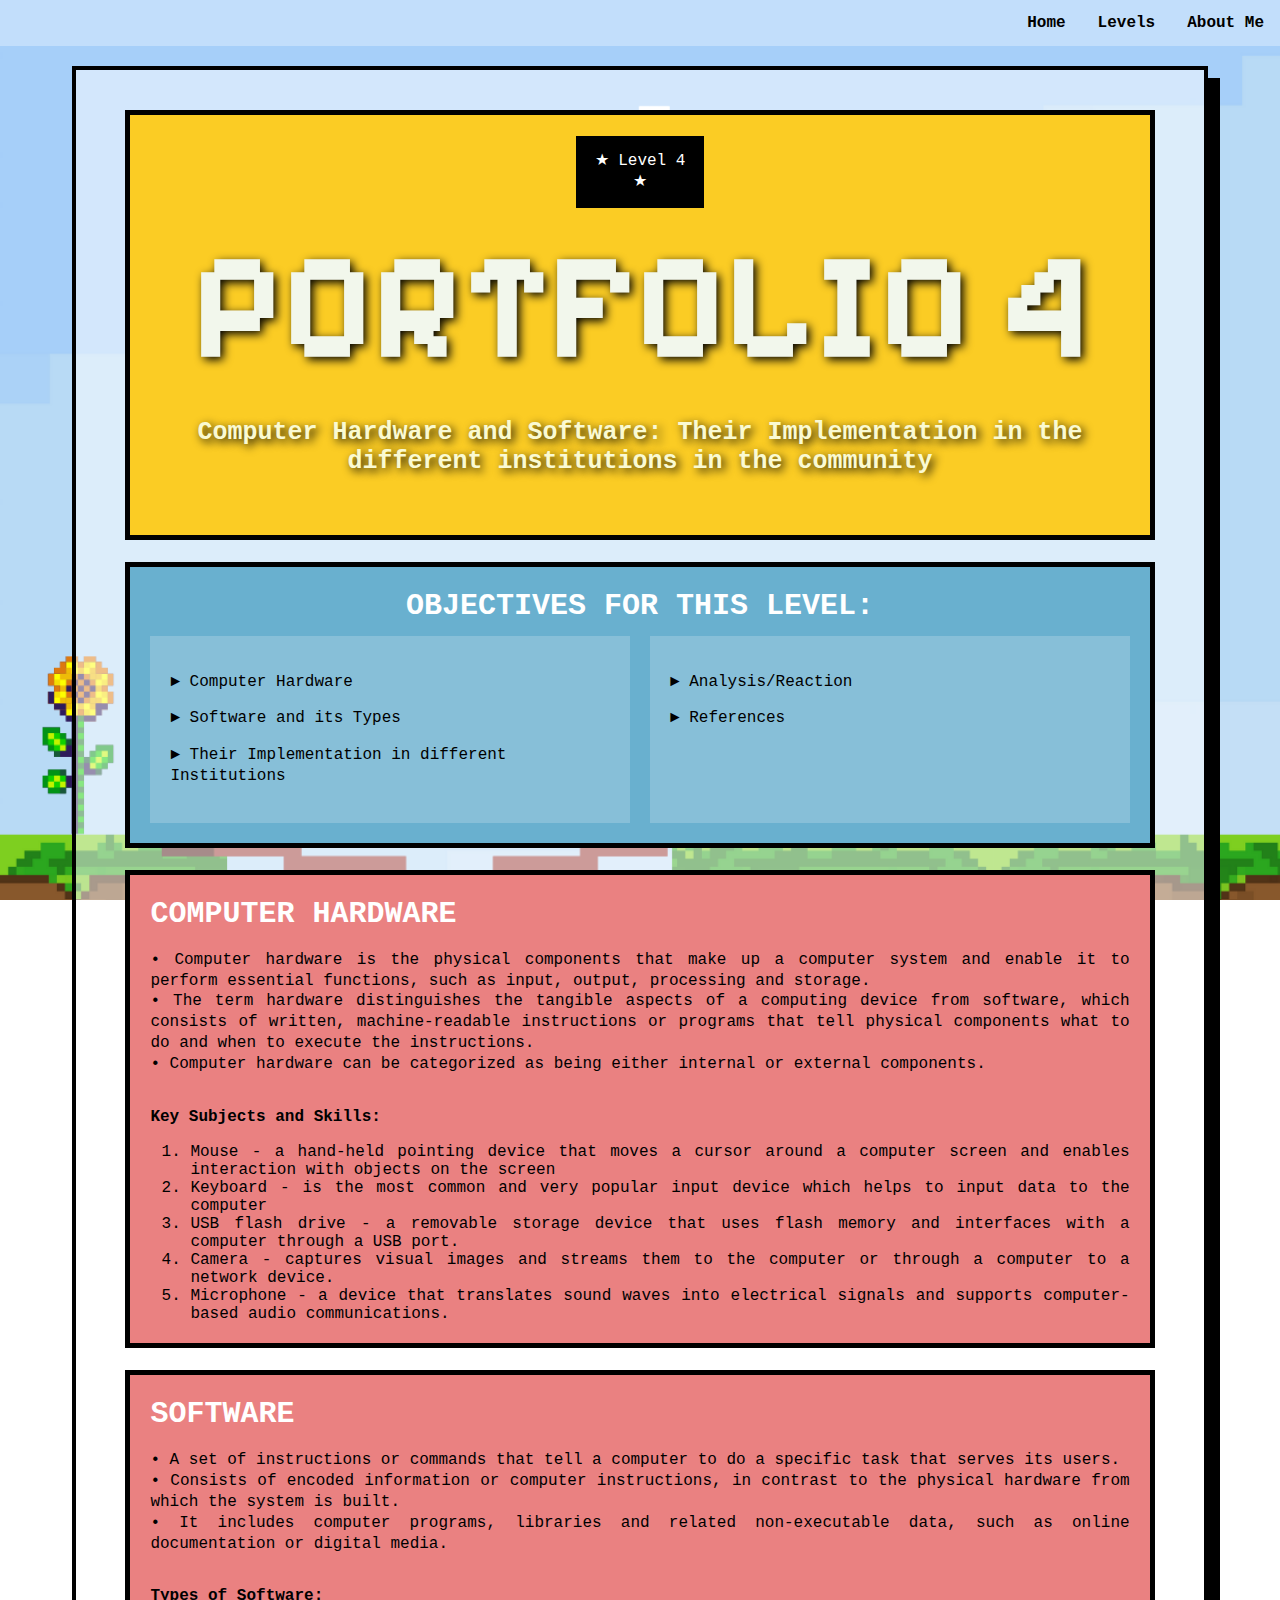
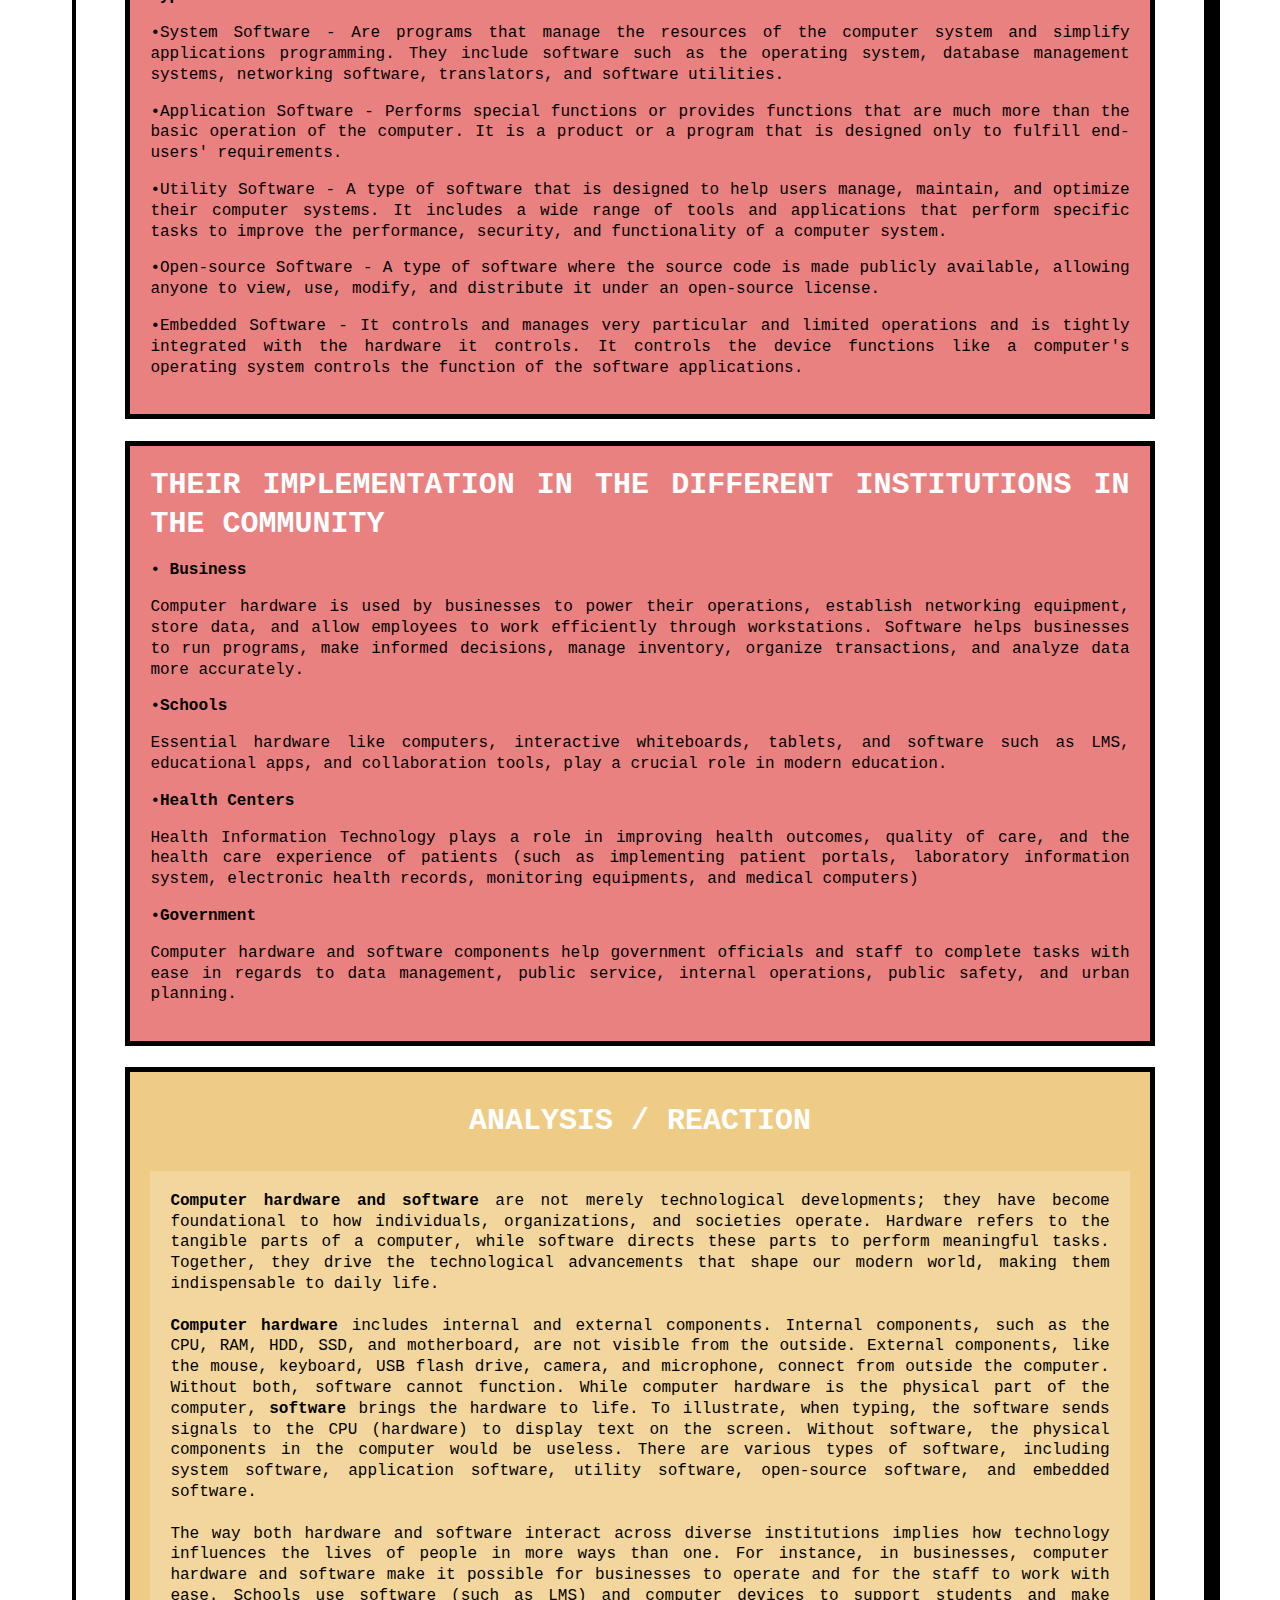
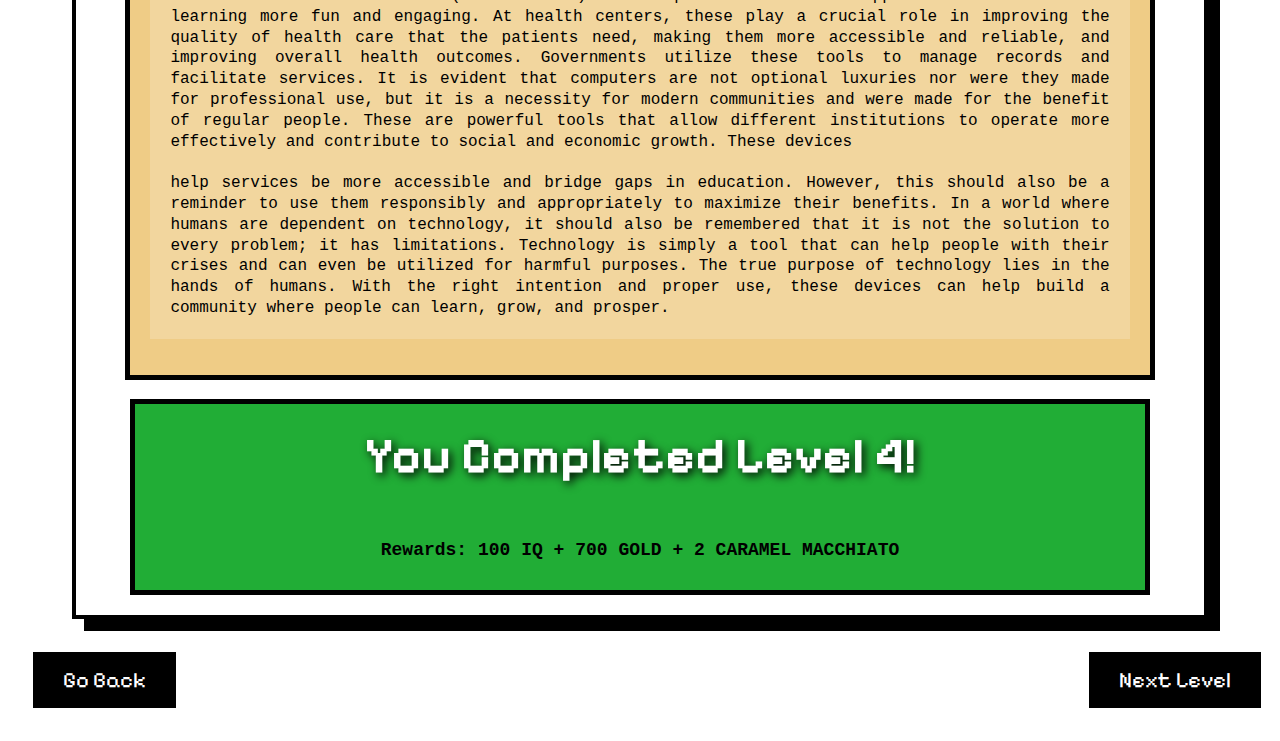
<file: PORT4.html>
<!DOCTYPE html>

<html>
<head> 
    <title>PORTFOLIO 3</title> 
    <link href='https://fonts.googleapis.com/css?family=Pixelify Sans' rel='stylesheet'>
    <link rel="stylesheet" href="styleee.css">

<style>
    body {
        background-image: url("por3.png");
        background-size: cover;
        background-repeat: no-repeat;
        background-attachment: fixed;
    }

    body, div {
        max-width: 100%;
        overflow-x: hidden;
        word-wrap: break-word;
        overflow-wrap: break-word;
    }


    .fourth {
        width: 90%;
        margin: 2px auto; 
        padding: 20px;
        background-color:  #ea8181;;;
        border: 5px solid black;
        text-align: justify;
    }

    p {
        line-height: 1.3;
    }

    .type {
        text-align: left;
        line-height: 1;
    }
</style>
</head>

<body>
<ul>
  <li><a href="index.html"><b>Home</b></a></li>
  <li class="dropdown">
    <a  class="dropbtn"><b>Levels</b></a>
    <div class="dropdown-content">
      <a href="PORT1.html">Portfolio 1</a>
      <a href="PORT2.html">Portfolio 2</a>
      <a href="PORT3.html">Portfolio 3</a>
      <a href="PORT4.html">Portfolio 4</a>
      <a href="PORT5.html">Portfolio 5</a>
      <a href="PORT6.html">Portfolio 6</a>
    </div>
  </li>
  <li><a href="ABOUTME.html"><b>About Me</b></a></a></li>
  
</ul>
<br>
<div class="first"> <!--overall box-->
<br>
    <div class="title">
        <p class="level"> ★ Level 4 ★ </p>
        <h1> PORTFOLIO 4 </h1>
        <h2> Computer Hardware and Software: Their Implementation in the different institutions in the community </h2> 
        <br>
    </div>
    <br>

    <div class="toc">
        <p class="obj"> <b> OBJECTIVES FOR THIS LEVEL: </b> </p>
        <div class="col">
            <div class="column">
                <p> ► Computer Hardware </p>
                <p> ► Software and its Types </p>
                <p> ► Their Implementation in different Institutions </p>
            </div>
            <div class="column">
                <p> ► Analysis/Reaction </p>
                <p> ► References </p>
            </div>
        </div>
    </div>
<br>
<div class="fourth"> 
    <p class="topic"> <b> COMPUTER HARDWARE </b></p>
    <p> &#x2022; Computer hardware is the physical components that make up a computer system
and enable it to perform essential functions, such as input, output, processing and
storage. <br>
&#x2022; The term hardware distinguishes the tangible aspects of a computing device from
software, which consists of written, machine-readable instructions or programs
that tell physical components what to do and when to execute the instructions. <br>
&#x2022; Computer hardware can be categorized as being either internal or external
components.</p>
<div class="list"> 
    <p> <b> Key Subjects and Skills: </b></p>
    <ol>
    <li>Mouse - a hand-held pointing device that moves a cursor around a computer screen
    and enables interaction with objects on the screen </li>
    <li>Keyboard - is the most common and very popular input device which helps to input
    data to the computer </li>
    <li>USB flash drive - a removable storage device that uses flash memory and interfaces
    with a computer through a USB port. </li>
    <li>Camera - captures visual images and streams them to the computer or through a
    computer to a network device. </li>
    <li>Microphone - a device that translates sound waves into electrical signals and supports
    computer-based audio communications. </li>
    </ol>
    </div>
</div> <br>
<div class="fourth">
    <p class="topic"> <b> SOFTWARE </b></p>
    <p> &#x2022; A set of instructions or commands that tell a computer to do a specific task that
    serves its users. <br>
    &#x2022; Consists of encoded information or computer instructions, in contrast to the
    physical hardware from which the system is built. <br>
    &#x2022; It includes computer programs, libraries and related non-executable data, such as
    online documentation or digital media.</p>
<div class="list"> 
    <p> <b> Types of Software: </b></p>

    <p> &#x2022;System Software - Are programs that manage the resources of the computer system and
    simplify applications programming. They include software such as the
    operating system, database management systems, networking software,
    translators, and software utilities. </p>
    <p> &#x2022;Application Software - Performs special functions or provides functions that are much more than the
    basic operation of the computer. It is a product or a program that is designed
    only to fulfill end-users' requirements.</p>
    <p> &#x2022;Utility Software - A type of software that is designed to help users manage, maintain, and
optimize their computer systems. It includes a wide range of tools and
applications that perform specific tasks to improve the performance, security,
and functionality of a computer system. </p>
    <p> &#x2022;Open-source Software - A type of software where the source code is made publicly available, allowing
anyone to view, use, modify, and distribute it under an open-source license. </p>
    <p> &#x2022;Embedded Software - It controls and manages very particular and limited operations and is tightly
integrated with the hardware it controls. It controls the device functions like a
computer's operating system controls the function of the software
applications. </p>

    </div>
</div> <br>
<div class="fourth"> 
    <p class="topic"> <b> THEIR IMPLEMENTATION IN THE DIFFERENT INSTITUTIONS IN THE COMMUNITY </b></p>
    <p> &#x2022; <b>Business</b> </p>
    <p> Computer hardware is used by businesses to power their
operations, establish networking equipment, store data, and allow
employees to work efficiently through workstations. Software helps
businesses to run programs, make informed decisions, manage
inventory, organize transactions, and analyze data more accurately. </p>
    <p> &#x2022;<b>Schools</b></p>
    <p> Essential hardware like computers, interactive whiteboards, tablets,
and software such as LMS, educational apps, and collaboration
tools, play a crucial role in modern education. </p>
    <p> &#x2022;<b>Health Centers</b> </p>
    <p>Health Information Technology plays a role in improving health
outcomes, quality of care, and the health care experience of
patients (such as implementing patient portals, laboratory
information system, electronic health records, monitoring
equipments, and medical computers)</p>
    <p> &#x2022;<b>Government</b></p>
    <p>Computer hardware and software components help government
officials and staff to complete tasks with ease in regards to data
management, public service, internal operations, public safety, and
urban planning.</p>

</div> <br>
<div class="refl">
    
    <p class="CompSci" style="text-align: center;"> <b> ANALYSIS / REACTION </b></p>

    <p class="ar"> <b>Computer hardware and software </b>are not merely technological developments;
they have become foundational to how individuals, organizations, and societies operate.
Hardware refers to the tangible parts of a computer, while software directs these parts to
perform meaningful tasks. Together, they drive the technological advancements that
shape our modern world, making them indispensable to daily life.
 <br> <br>
<b> Computer hardware</b> includes internal and external components. Internal
components, such as the CPU, RAM, HDD, SSD, and motherboard, are not visible from the
outside. External components, like the mouse, keyboard, USB flash drive, camera, and
microphone, connect from outside the computer. Without both, software cannot function.
While computer hardware is the physical part of the computer, <b> software </b> brings
the hardware to life. To illustrate, when typing, the software sends signals to the CPU
(hardware) to display text on the screen. Without software, the physical components in
the computer would be useless. There are various types of software, including system
software, application software, utility software, open-source software, and embedded
software.
 <br> <br>
The way both hardware and software interact across diverse institutions implies
how technology influences the lives of people in more ways than one. For instance, in
businesses, computer hardware and software make it possible for businesses to operate
and for the staff to work with ease. Schools use software (such as LMS) and computer
devices to support students and make learning more fun and engaging. At health
centers, these play a crucial role in improving the quality of health care that the patients
need, making them more accessible and reliable, and improving overall health
outcomes. Governments utilize these tools to manage records and facilitate services.
It is evident that computers are not optional luxuries nor were they made for
professional use, but it is a necessity for modern communities and were made for the
benefit of regular people. These are powerful tools that allow different institutions to
operate more effectively and contribute to social and economic growth. These devices <br> <br>
help services be more accessible and bridge gaps in education. However, this should also
be a reminder to use them responsibly and appropriately to maximize their benefits. In a
world where humans are dependent on technology, it should also be remembered that it
is not the solution to every problem; it has limitations. Technology is simply a tool that can
help people with their crises and can even be utilized for harmful purposes. The true
purpose of technology lies in the hands of humans. With the right intention and proper
use, these devices can help build a community where people can learn, grow, and
prosper. <br>
</p>
    </div> <br>
<div class="congrats">
    <p class="Comp" style="text-align: center;"> <b> You Completed Level 4! </b> </p>
    <p style="font-size: 18px"> <b> Rewards: 100 IQ + 700 GOLD + 2 CARAMEL MACCHIATO </b> </p>
</div>
</div>


<div class="buttons">
<a href="PORT3.html" class="back">Go Back</a>
<a href="PORT5.html" class="next">Next Level</a>
</div>
</body>


</html>
</file>
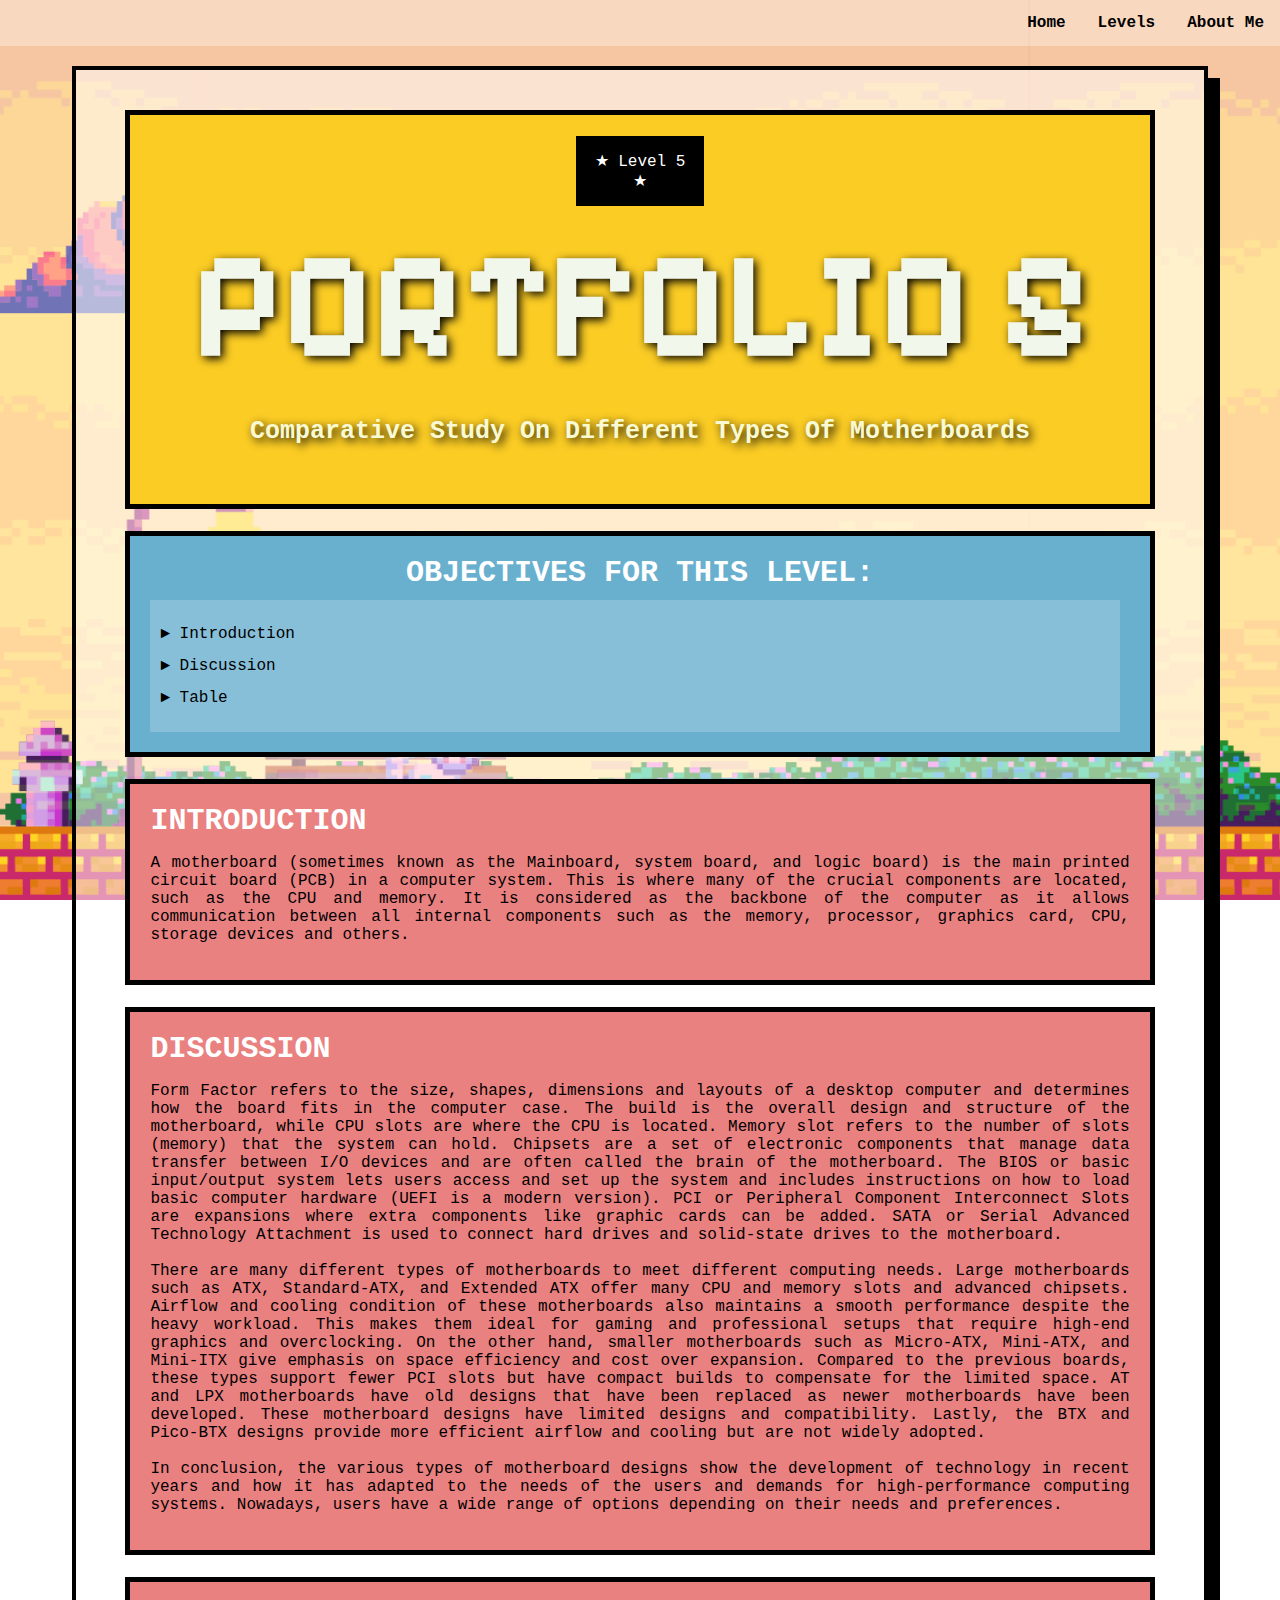
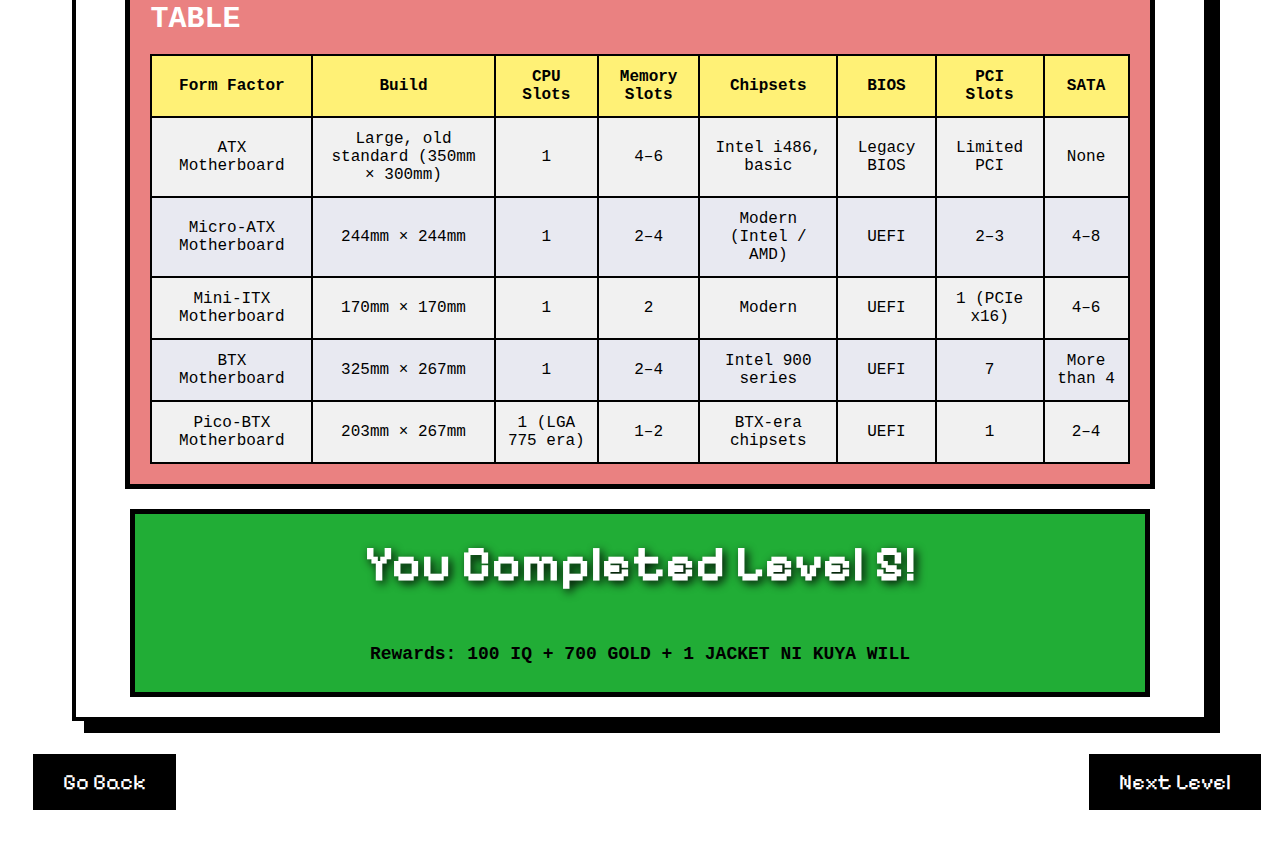
<file: PORT5.html>
<!DOCTYPE html>

<html>
<head> 
    <title> PORTFOLIO 5 </title>
    <link href='https://fonts.googleapis.com/css?family=Pixelify Sans' rel='stylesheet'>
    <link rel="stylesheet" href="styleee.css">

<style>
    body {
        background-image: url("por6.png");
        background-size: cover;
        background-repeat: no-repeat;
        background-attachment: fixed;
    }

    .fifth {
        width: 90%;
        margin: 2px auto; 
        padding: 20px;
        background-color:  #ea8181;;;
        border: 5px solid black;
        text-align: justify;
    }

    .tocc {
        width: 97%;              
        background: rgba(255,255,255,0.2);
        justify-content: center;
        line-height: 1;
        padding: 10px;
    }

    table {
    width: 100%;
    border-collapse: collapse;
    font-family: 'Courier New', monospace;
    background-color: #e8e9f1;
    }

    th, td {
        border: 2px solid black;
        padding: 12px;
        text-align: center;
    }

    th {
        background: #fff176;
    }

    tr:nth-child(even) {
        background: #f1f1f1;
    }

</style>
</head>

<body> 
<ul>
  <li><a href="index.html"><b>Home</b></a></li>
  <li class="dropdown">
    <a  class="dropbtn"><b>Levels</b></a>
    <div class="dropdown-content">
      <a href="PORT1.html">Portfolio 1</a>
      <a href="PORT2.html">Portfolio 2</a>
      <a href="PORT3.html">Portfolio 3</a>
      <a href="PORT4.html">Portfolio 4</a>
      <a href="PORT5.html">Portfolio 5</a>
      <a href="PORT6.html">Portfolio 6</a>
    </div>
  </li>
  <li><a href="ABOUTME.html"><b>About Me</b></a></a></li>
  
</ul>
<br>
<div class="first"> <!--overall box-->
<br>
    <div class="title">
        <p class="level"> ★ Level 5 ★ </p>
        <h1> PORTFOLIO 5 </h1>
        <h2> Comparative Study On Different Types Of Motherboards </h2> 
        <br>
    </div>
    <br>
<div class="toc">
        <p class="obj"> <b> OBJECTIVES FOR THIS LEVEL: </b> </p>
            <div class="tocc">
                <p> ► Introduction </p>
                <p> ► Discussion </p>
                <p> ► Table </p>
            </div>
        </div>

    <br>

    <div class="fifth">
        <p class="topic"> <b>INTRODUCTION</b> </p>
        <p> A motherboard (sometimes known as the
Mainboard, system board, and logic board) is
the main printed circuit board (PCB) in a
computer system. This is where many of the
crucial components are located, such as the
CPU and memory. It is considered as the
backbone of the computer as it allows
communication between all internal
components such as the memory, processor,
graphics card, CPU, storage devices and others.</p>
    </div>
<br>
<div class="fifth">
        <p class="topic"> <b>DISCUSSION</b> </p>
        <p> Form Factor refers to the size, shapes, dimensions and layouts of a desktop computer and
determines how the board fits in the computer case. The build is the overall design and
structure of the motherboard, while CPU slots are where the CPU is located. Memory slot
refers to the number of slots (memory) that the system can hold. Chipsets are a set of
electronic components that manage data transfer between I/O devices and are often
called the brain of the motherboard. The BIOS or basic input/output system lets users
access and set up the system and includes instructions on how to load basic computer
hardware (UEFI is a modern version). PCI or Peripheral Component Interconnect Slots are
expansions where extra components like graphic cards can be added. SATA or Serial
Advanced Technology Attachment is used to connect hard drives and solid-state drives to
the motherboard. <br> <br>
There are many different types of motherboards to meet different computing needs. Large
motherboards such as ATX, Standard-ATX, and Extended ATX offer many CPU and
memory slots and advanced chipsets. Airflow and cooling condition of these motherboards
also maintains a smooth performance despite the heavy workload. This makes them ideal
for gaming and professional setups that require high-end graphics and overclocking.
On the other hand, smaller motherboards such as Micro-ATX, Mini-ATX, and Mini-ITX give
emphasis on space efficiency and cost over expansion. Compared to the previous boards,
these types support fewer PCI slots but have compact builds to compensate for the limited
space. AT and LPX motherboards have old designs that have been replaced as newer
motherboards have been developed. These motherboard designs have limited designs and
compatibility. Lastly, the BTX and Pico-BTX designs provide more efficient airflow and
cooling but are not widely adopted.<br> <br> 

In conclusion, the various types of motherboard designs show the development of
technology in recent years and how it has adapted to the needs of the users and demands
for high-performance computing systems. Nowadays, users have a wide range of options
depending on their needs and preferences.</p>
    </div>
<br>
<div class="fifth">
    <p class="topic"> <b>TABLE</b> </p> <br>
    <table>
    <tr>
        <th>Form Factor</th>
        <th>Build</th>
        <th>CPU Slots</th>
        <th>Memory Slots</th>
        <th>Chipsets</th>
        <th>BIOS</th>
        <th>PCI Slots</th>
        <th>SATA</th>
    </tr>

    <tr>
        <td>ATX Motherboard</td>
        <td>Large, old standard (350mm × 300mm)</td>
        <td>1</td>
        <td>4–6</td>
        <td>Intel i486, basic</td>
        <td>Legacy BIOS</td>
        <td>Limited PCI</td>
        <td>None</td>
    </tr>

    <tr>
        <td>Micro-ATX Motherboard</td>
        <td>244mm × 244mm</td>
        <td>1</td>
        <td>2–4</td>
        <td>Modern (Intel / AMD)</td>
        <td>UEFI</td>
        <td>2–3</td>
        <td>4–8</td>
    </tr>

    <tr>
        <td>Mini-ITX Motherboard</td>
        <td>170mm × 170mm</td>
        <td>1</td>
        <td>2</td>
        <td>Modern</td>
        <td>UEFI</td>
        <td>1 (PCIe x16)</td>
        <td>4–6</td>
    </tr>

    <tr>
        <td>BTX Motherboard</td>
        <td>325mm × 267mm</td>
        <td>1</td>
        <td>2–4</td>
        <td>Intel 900 series</td>
        <td>UEFI</td>
        <td>7</td>
        <td>More than 4</td>
    </tr>

    <tr>
        <td>Pico-BTX Motherboard</td>
        <td>203mm × 267mm</td>
        <td>1 (LGA 775 era)</td>
        <td>1–2</td>
        <td>BTX-era chipsets</td>
        <td>UEFI</td>
        <td>1</td>
        <td>2–4</td>
    </tr>

</table>

</div>
<br>
<div class="congrats">
    <p class="Comp" style="text-align: center;"> <b> You Completed Level 5! </b> </p>
    <p style="font-size: 18px"> <b> Rewards: 100 IQ + 700 GOLD + 1 JACKET NI KUYA WILL </b> </p>
</div>
</div>
</div>


<div class="buttons">
<a href="PORT4.html" class="back">Go Back</a>
<a href="PORT6.html" class="next">Next Level</a>
</div>

</body>



</html>
</file>
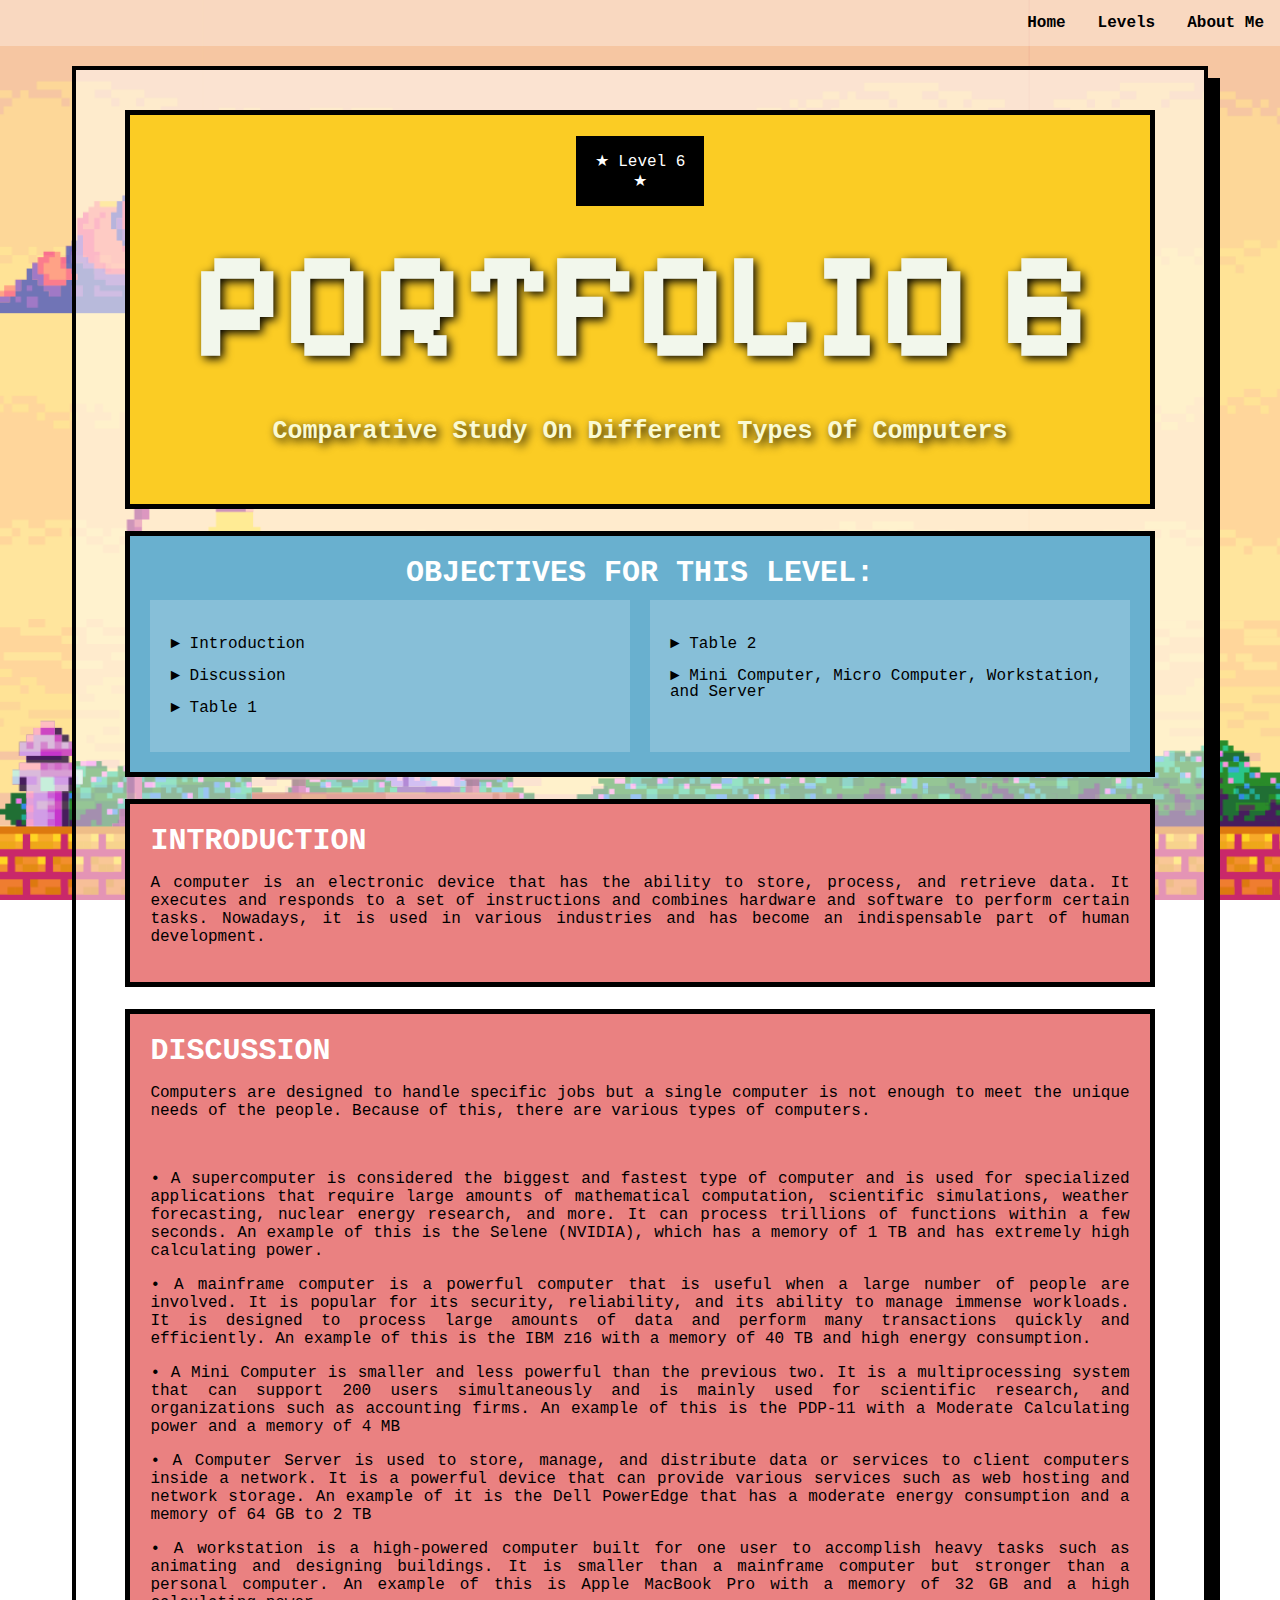
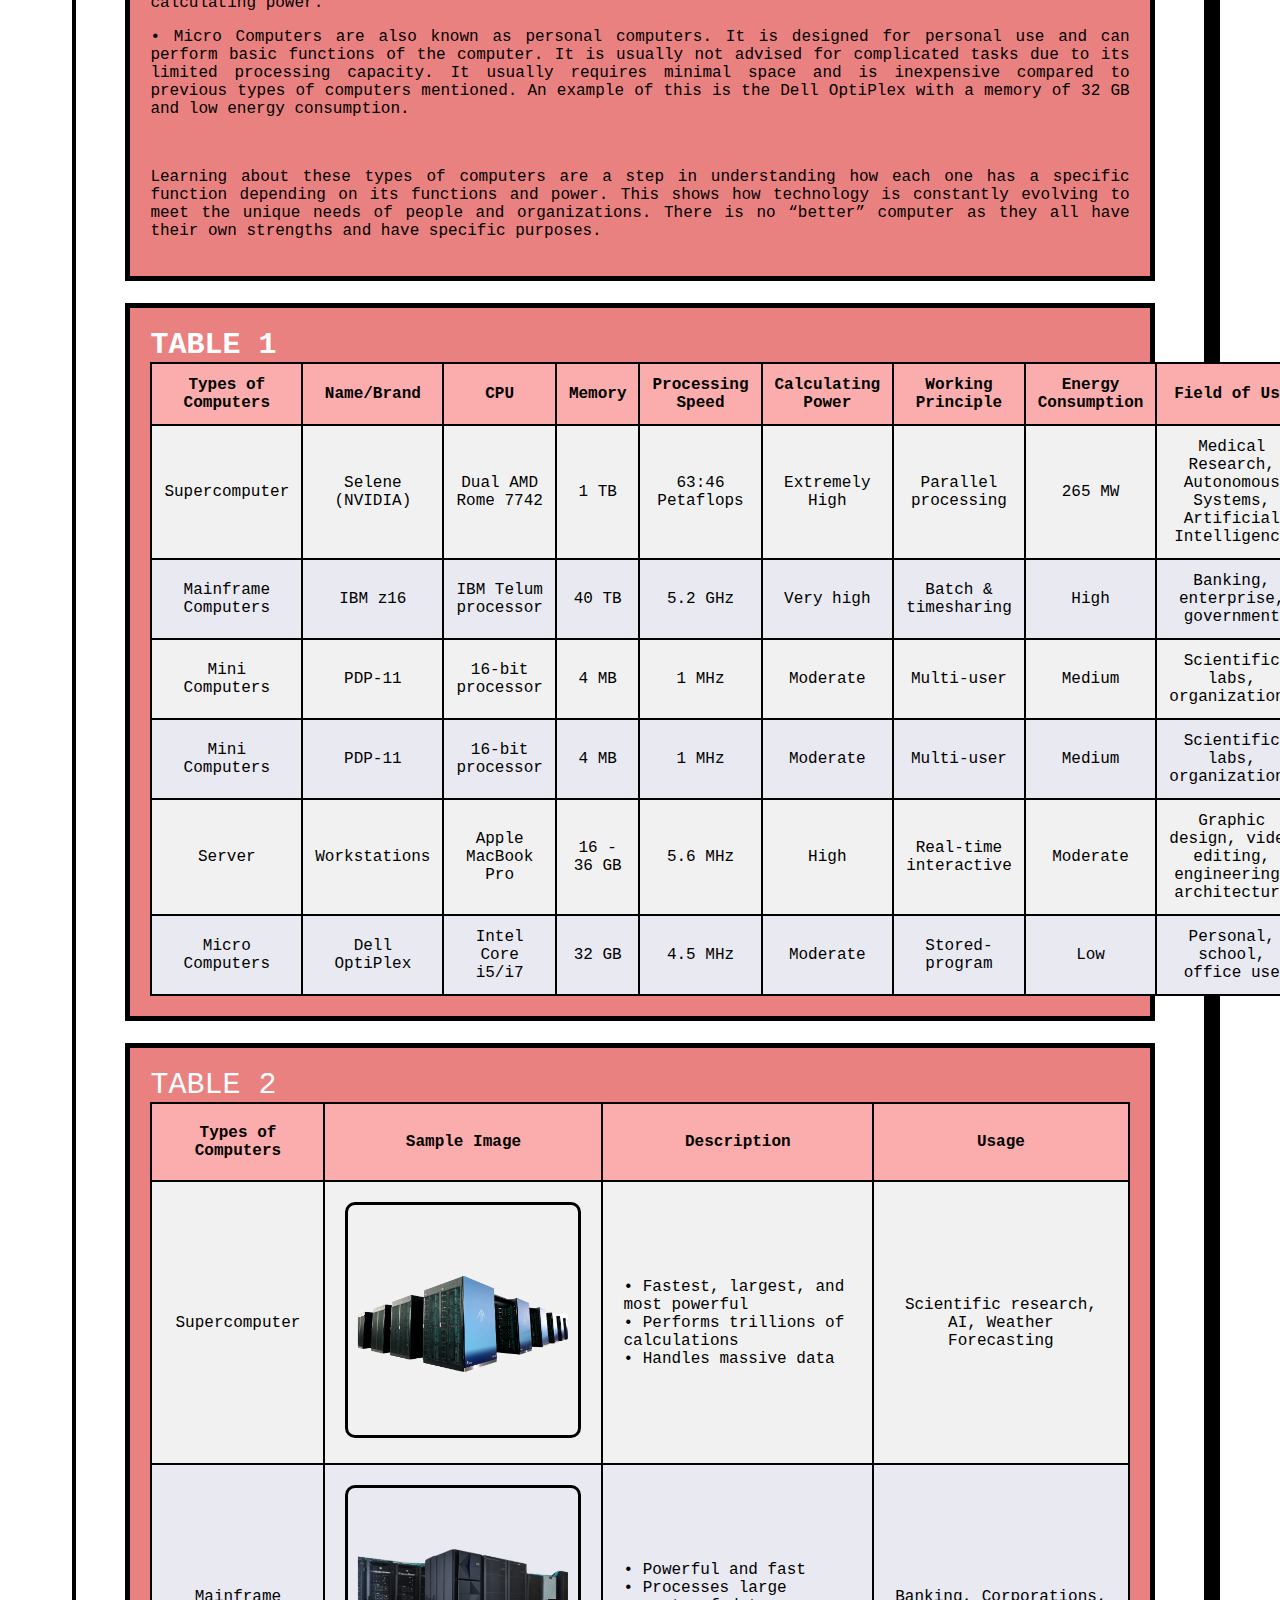
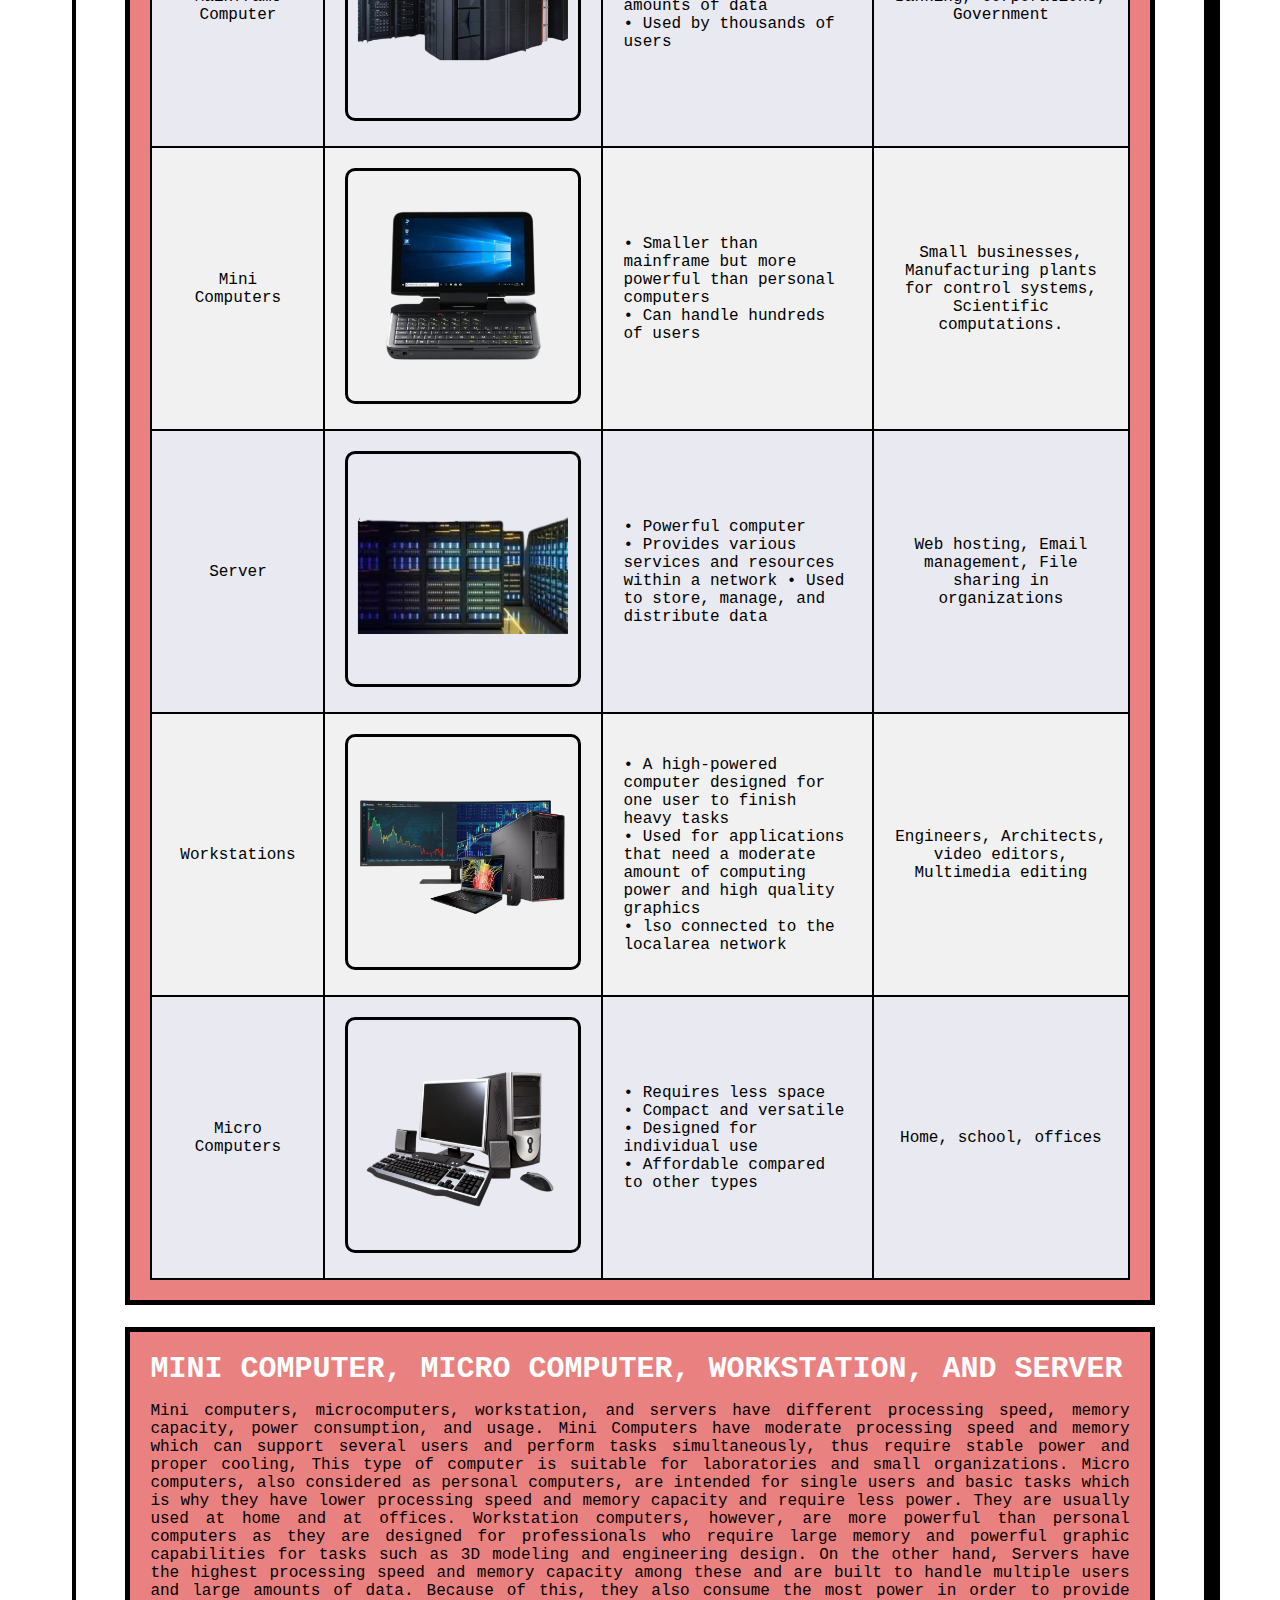
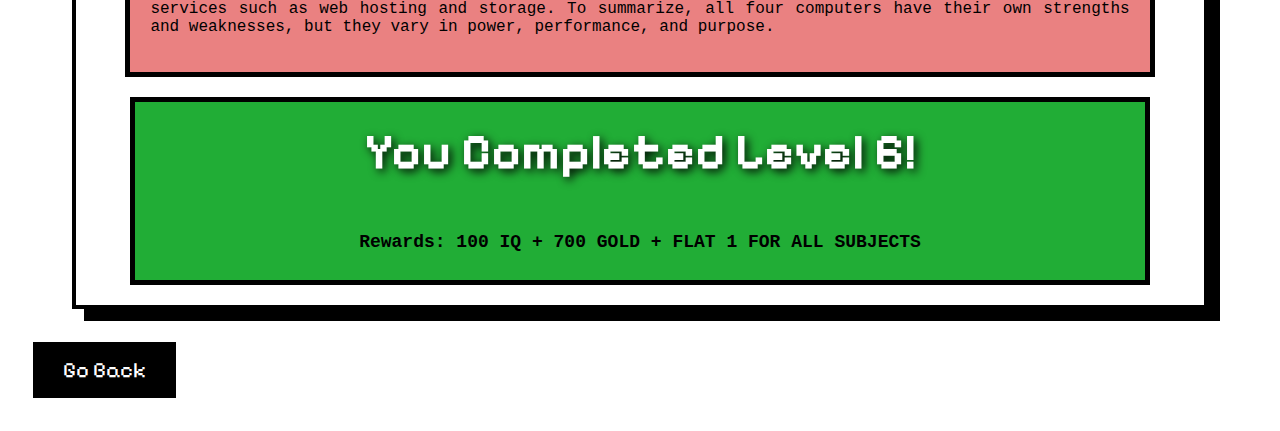
<file: PORT6.html>
<!DOCTYPE html>

<html>
<head> 
    <title> PORTFOLIO 5 </title>
    <link href='https://fonts.googleapis.com/css?family=Pixelify Sans' rel='stylesheet'>
    <link rel="stylesheet" href="styleee.css">

<style>
    body {
        background-image: url("por6.png");
        background-size: cover;
        background-repeat: no-repeat;
        background-attachment: fixed;
    }

    .sixth {
        width: 90%;
        margin: 2px auto; 
        padding: 20px;
        background-color:  #ea8181;;;
        border: 5px solid black;
        text-align: justify;
    }

    table {
    width: 100%;
    border-collapse: collapse;
    font-family: 'Courier New', monospace;
    background-color: #e8e9f1;
    }

    th, td {
        border: 2px solid black;
        padding: 12px;
        text-align: center;
    }

    th {
        background: #fbadad;
    }

    tr:nth-child(even) {
        background: #f1f1f1;
    }

    .computer-table {
    width: 100%;
    border-collapse: collapse;
    text-align: center;
    color: black;
    }

    .computer-table th,
    .computer-table td {
        border: 1px solid black(255, 255, 255, 0.3);
        padding: 20px;
    }

    .img-cell {
        text-align: center;
    }

    .sample-img {
        width: 220px;        
        border: 3px solid black;  
        border-radius: 10px; 
        padding: 5px;
    }

</style>
</head>

<body> 
<ul>
  <li><a href="index.html"><b>Home</b></a></li>
  <li class="dropdown">
    <a  class="dropbtn"><b>Levels</b></a>
    <div class="dropdown-content">
      <a href="PORT1.html">Portfolio 1</a>
      <a href="PORT2.html">Portfolio 2</a>
      <a href="PORT3.html">Portfolio 3</a>
      <a href="PORT4.html">Portfolio 4</a>
      <a href="PORT5.html">Portfolio 5</a>
      <a href="PORT6.html">Portfolio 6</a>
    </div>
  </li>
  <li><a href="ABOUTME.html"><b>About Me</b></a></a></li>
  
</ul>
<br>
<div class="first"> <!--overall box-->
<br>
    <div class="title">
        <p class="level"> ★ Level 6 ★ </p>
        <h1> PORTFOLIO 6 </h1>
        <h2> Comparative Study On Different Types Of Computers </h2> 
        <br>
    </div>
    <br>
<div class="toc">
        <p class="obj"> <b> OBJECTIVES FOR THIS LEVEL: </b> </p>
        <div class="col">
            <div class="column">
                <p> ► Introduction </p>
                <p> ► Discussion </p>
                <p> ► Table 1 </p>
            </div>
            <div class="column">
                <p> ► Table 2 </p>
                <p> ► Mini Computer, Micro Computer, Workstation, and Server </p>
            </div>
        </div>
    </div>
    <br>

    <div class="sixth">
        <p class="topic"> <b> INTRODUCTION </b> </p>
        <p> A computer is an electronic device that has
the ability to store, process, and retrieve
data. It executes and responds to a set of
instructions and combines hardware and
software to perform certain tasks.
Nowadays, it is used in various industries
and has become an indispensable part of
human development.
</p>
    </div>
<br>
<div class="sixth">
        <p class="topic"> <b>DISCUSSION</b> </p>
        <p> Computers are designed to handle specific jobs but a single computer is not enough to
meet the unique needs of the people. Because of this, there are various types of
computers. </p> <br>
        <p> &#x2022; A supercomputer is considered the biggest and fastest type of computer and is
used for specialized applications that require large amounts of mathematical
computation, scientific simulations, weather forecasting, nuclear energy research,
and more. It can process trillions of functions within a few seconds. An example of
this is the Selene (NVIDIA), which has a memory of 1 TB and has extremely high
calculating power. </p> 
        <p> &#x2022; A mainframe computer is a powerful computer that is useful when a large number of
people are involved. It is popular for its security, reliability, and its ability to manage
immense workloads. It is designed to process large amounts of data and perform
many transactions quickly and efficiently. An example of this is the IBM z16 with a
memory of 40 TB and high energy consumption. </p>
        <p> &#x2022; A Mini Computer is smaller and less powerful than the previous two. It is a
multiprocessing system that can support 200 users simultaneously and is mainly
used for scientific research, and organizations such as accounting firms. An
example of this is the PDP-11 with a Moderate Calculating power and a memory of 4
MB </p>
        <p> &#x2022; A Computer Server is used to store, manage, and distribute data or services to
client computers inside a network. It is a powerful device that can provide various
services such as web hosting and network storage. An example of it is the Dell
PowerEdge that has a moderate energy consumption and a memory of 64 GB to 2
TB </p>
        <p> &#x2022; A workstation is a high-powered computer built for one user to accomplish heavy
tasks such as animating and designing buildings. It is smaller than a mainframe
computer but stronger than a personal computer. An example of this is Apple
MacBook Pro with a memory of 32 GB and a high calculating power. </p>
        <p> &#x2022; Micro Computers are also known as personal computers. It is designed for
personal use and can perform basic functions of the computer. It is usually not
advised for complicated tasks due to its limited processing capacity. It usually
requires minimal space and is inexpensive compared to previous types of
computers mentioned. An example of this is the Dell OptiPlex with a memory of 32
GB and low energy consumption. </p> <br>
<p> Learning about these types of computers are a step in understanding how each one
has a specific function depending on its functions and power. This shows how
technology is constantly evolving to meet the unique needs of people and
organizations. There is no “better” computer as they all have their own strengths and
have specific purposes. </p>

    </div> <br>

    <div class="sixth">
    <p class="topic"> <b>TABLE 1</b> </p>
    <table>
    <tr>
        <th>Types of Computers</th>
        <th>Name/Brand</th>
        <th>CPU</th>
        <th>Memory</th>
        <th>Processing Speed</th>
        <th>Calculating Power</th>
        <th>Working Principle</th>
        <th>Energy Consumption</th>
        <th>Field of Use</th>
    </tr>

    <tr>
        <td>Supercomputer</td>
        <td>Selene (NVIDIA)</td>
        <td>Dual AMD Rome 7742</td>
        <td>1 TB</td>
        <td>63:46 Petaflops</td>
        <td>Extremely High</td>
        <td>Parallel processing</td>
        <td>265 MW</td>
        <td>Medical Research, Autonomous Systems, Artificial Intelligence </td>
    </tr>

    <tr>
        <td>Mainframe Computers</td>
        <td>IBM z16</td>
        <td>IBM Telum processor</td>
        <td>40 TB</td>
        <td>5.2 GHz</td>
        <td>Very high</td>
        <td>Batch & timesharing</td>
        <td>High</td>
        <td>Banking, enterprise, government </td>
    </tr>

    <tr>
        <td>Mini Computers</td>
        <td>PDP-11</td>
        <td>16-bit processor</td>
        <td>4 MB</td>
        <td>1 MHz</td>
        <td>Moderate</td>
        <td>Multi-user</td>
        <td>Medium</td>
        <td>Scientific labs, organizations </td>
    </tr>

    <tr>
        <td>Mini Computers</td>
        <td>PDP-11</td>
        <td>16-bit processor</td>
        <td>4 MB</td>
        <td>1 MHz</td>
        <td>Moderate</td>
        <td>Multi-user</td>
        <td>Medium</td>
        <td>Scientific labs, organizations </td>
    </tr>

    <tr>
        <td>Server</td>
        <td>Workstations</td>
        <td>Apple MacBook Pro</td>
        <td>16 - 36 GB</td>
        <td>5.6 MHz</td>
        <td>High</td>
        <td>Real-time interactive</td>
        <td>Moderate</td>
        <td>Graphic design, video editing, engineering, architecture</td>
    </tr>

    <tr>
        <td>Micro Computers</td>
        <td>Dell OptiPlex</td>
        <td>Intel Core i5/i7</td>
        <td>32 GB</td>
        <td>4.5 MHz</td>
        <td>Moderate</td>
        <td>Stored-program</td>
        <td>Low</td>
        <td>Personal, school, office use</td>
    </tr>

</table>
</div> <br>

<div class="sixth">
<p class="topic"> TABLE 2 </p>
<table class="computer-table">
    <tr>
        <th>Types of Computers</th>
        <th>Sample Image</th>
        <th>Description</th>
        <th>Usage</th>
    </tr>

    <tr>
        <td>Supercomputer</td>
        <td class="img-cell">
            <img src="supercomputer.png" class="sample-img">
        </td>
        <td style="text-align: left;">
            • Fastest, largest, and most powerful <br>
            • Performs trillions of calculations <br>
            • Handles massive data
        </td>
        <td>Scientific research, AI, Weather Forecasting</td>
    </tr>

    <tr>
        <td>Mainframe Computer</td>
        <td class="img-cell">
            <img src="mainframe.png" class="sample-img">
        </td>
        <td style="text-align: left;">
            • Powerful and fast <br>
            • Processes large amounts of data <br>
            • Used by thousands of users
        </td>
        <td>Banking, Corporations, Government</td>
    </tr>

    <tr>
        <td>Mini Computers</td>
        <td class="img-cell">
            <img src="mini.png" class="sample-img">
        </td>
        <td style="text-align: left;">
            • Smaller than mainframe but more powerful than personal computers <br>
            • Can handle hundreds of users <br>
        </td>
        <td>Small businesses, Manufacturing plants for control systems, Scientific computations.
</td>
    </tr>

    <tr>
        <td>Server</td>
        <td class="img-cell">
            <img src="server.png" class="sample-img">
        </td>
        <td style="text-align: left;">
            • Powerful computer <br>
            • Provides various services and resources within a network
            • Used to store, manage, and distribute data

        </td>
        <td>Web hosting, Email management, File sharing in organizations</td>
    </tr>

    <tr>
        <td>Workstations</td>
        <td class="img-cell">
            <img src="workstation.png" class="sample-img">
        </td>
        <td style="text-align: left;">
            • A high-powered computer designed for one user to finish heavy tasks <br>
            • Used for applications that need a moderate amount of computing power and high quality graphics
 <br>
            • lso connected to the localarea network
        </td>
        <td>Engineers, Architects, video editors, Multimedia editing
</td>
    </tr>

    <tr>
        <td>Micro Computers</td>
        <td class="img-cell">
            <img src="micro.png" class="sample-img">
        </td>
        <td style="text-align: left;">
            • Requires less space <br>
            • Compact and versatile <br>
            • Designed for individual use <br>
            • Affordable compared to other types
        </td>
        <td>Home, school, offices</td>
    </tr>
</table>
</div> <br>
<div class="sixth">
    <p class="topic"> <b> MINI COMPUTER, MICRO COMPUTER, WORKSTATION, AND SERVER </b></p>
        <p> Mini computers, microcomputers, workstation, and servers have different processing
speed, memory capacity, power consumption, and usage. Mini Computers have
moderate processing speed and memory which can support several users and
perform tasks simultaneously, thus require stable power and proper cooling, This
type of computer is suitable for laboratories and small organizations. Micro
computers, also considered as personal computers, are intended for single users
and basic tasks which is why they have lower processing speed and memory
capacity and require less power. They are usually used at home and at offices.
Workstation computers, however, are more powerful than personal computers as
they are designed for professionals who require large memory and powerful graphic
capabilities for tasks such as 3D modeling and engineering design.
On the other hand, Servers have the highest processing speed and memory capacity
among these and are built to handle multiple users and large amounts of data. Because
of this, they also consume the most power in order to provide services such as web
hosting and storage. To summarize, all four computers have their own strengths and
weaknesses, but they vary in power, performance, and purpose.</p>
</div> <br>
<div class="congrats">
    <p class="Comp" style="text-align: center;"> <b> You Completed Level 6! </b> </p>
    <p style="font-size: 18px"> <b> Rewards: 100 IQ + 700 GOLD + FLAT 1 FOR ALL SUBJECTS </b> </p>
</div>
</div>

<div class="buttons">
<a href="PORT5.html" class="back">Go Back</a>
</div>

</body>



</html>
</file>
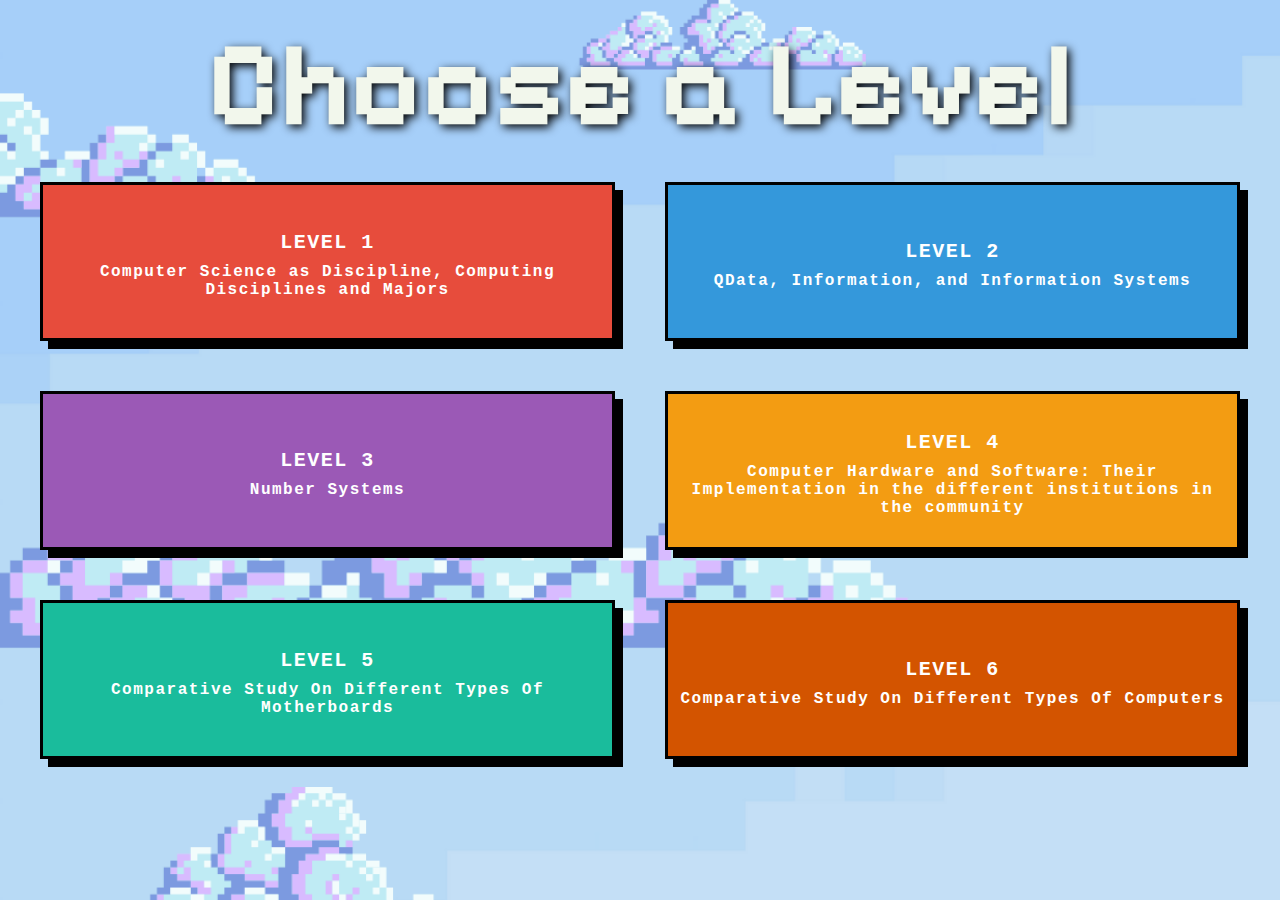
<file: Preview.html>
<!DOCTYPE html>

<html>
<head>
    <title> Preview Page </title>
    <link href='https://fonts.googleapis.com/css?family=Pixelify Sans' rel='stylesheet'>
<style>
    h1 {
        font-family: 'Pixelify Sans';
        text-align: center;
        font-size: 120px;
        margin-bottom: 2%;
        text-shadow: 3px 3px 10px black;
        color: rgb(242, 247, 236);
        margin-top: 1%;
        
    }
    body {
            background-image: url('preview.png');
            background-size: cover;
            background-repeat: no-repeat;
            background-attachment: fixed;
            color: white;
        }

    .quest-grid {
        display: grid;
        grid-template-columns: repeat(2, 1fr);
        grid-template-rows: repeat(3, 1fr);
        gap: 50px;
        max-width: 1200px;
        width: 95%;
        margin: auto;
        font-family: 'Courier New', Courier, monospace;
    }
    .quest-box {
        display: flex;
        flex-direction: column; 
        justify-content: center;
        align-items: center;
        padding: 2%;
        
        min-height: 130px; 
        border: 3px solid #000000; 
        box-shadow: 8px 8px 0 black;
        
        color: white;
        text-decoration: none; 
        font-weight: bold;
        letter-spacing: 1.5px;
        transition: transform 0.2s; 
    }
    .quest-box .level {
        line-height: 2;
        text-align: center;
        font-size: 20px
    }

    .quest-box .text {
        text-align: center;
    }


    #quest-1 { background-color: #e74c3c; }
    #quest-2 { background-color: #3498db; }
    #quest-3 { background-color: #9b59b6; }
    #quest-4 { background-color: #f39c12; }
    #quest-5 { background-color: #1abc9c; }
    #quest-6 { background-color: #d35400; }

    .quest-box:hover {
        transform: scale(1.05); 
        box-shadow: 8px 8px 0 black;
    }

</style>

<body>
    <h1> Choose a Level </h1>
    <div class="quest-grid">
        <a href="PORT1.html" class="quest-box" id="quest-1">
            <span class="level"> LEVEL 1</span>
            <span class="text">Computer Science as Discipline, Computing Disciplines and Majors</span>
        </a>

        <a href="PORT2.html" class="quest-box" id="quest-2">
            <span class="level">LEVEL 2 </span>
            <span class="text">QData, Information, and Information Systems</span>
        </a>

        <a href="PORT3.html" class="quest-box" id="quest-3">
            <span class="level">LEVEL 3 </span>
            <span class="text">Number Systems</span>
        </a>

        <a href="PORT4.html" class="quest-box" id="quest-4">
            <span class="level">LEVEL 4</span>
            <span class="text">Computer Hardware and Software: Their Implementation in the different institutions in the community</span>
        </a>

        <a href="PORT5.html" class="quest-box" id="quest-5">
            <span class="level">LEVEL 5</span>
            <span class="text">Comparative Study On Different Types Of Motherboards</span>
        </a>

        <a href="PORT6.html" class="quest-box" id="quest-6">
            <span class="level">LEVEL 6</span>
            <span class="text">Comparative Study On Different Types Of Computers</span>
        </a>
        <br>
    </div>
</body>
</html>
</file>
<file: styleee.css>
.startbutton {
        margin: 0 auto;
        display: block;
        padding: 15px 40px;
        font-size: 18px;
        font-family: 'Courier New', Courier, monospace;
        background-color: transparent;
        border: 1px solid orange;
        color: orange;
        cursor: pointer;
        transition: 0.3s;
    }

    a {
        text-decoration: none;
    }
    .startbutton:hover {
        background-color: orange;
        border: orange;
        color: white;
        box-shadow: 0px 0px 18px rgba(255, 255, 255, 0.9);
        transform: scale(1.05);
    }

    body {
        margin: 0;
        padding: 0;
    }

    ul {
        list-style-type: none;
        margin: 0;
        padding: 0;
        display: flex;
        justify-content: right;
        background-color: rgba(255, 255, 255, 0.323);
        font-family: 'Courier New', monospace;
        width: 100%;
    }

    ul li a {
        display: block;
        color: black;
        padding: 14px 16px;
        text-decoration: none;
    }

    ul li a:hover:not(.active) {
        background-color: orange;
    }

    ul li a.active {
        background-color: orangered;
    }

    li {
        float: left;
    }

    li a, .dropbtn {
        display: inline-block;
        color: black;
        text-align: center;
        padding: 14px 16px;
        text-decoration: none;
    }

    li a:hover, .dropdown:hover .dropbtn {
        background-color: orange;
    }

    li.dropdown {
        display: inline-block;
    }

    .dropdown-content {
        display: none;
        position: absolute;
        background-color: white;
        min-width: 160px;
        box-shadow: 0px 8px 16px 0px rgba(0,0,0,0.2);
        z-index: 1;
    }

    .dropdown-content a {
        color: black;
        padding: 12px 16px;
        text-decoration: none;
        display: block;
        text-align: left;
    }

    .dropdown-content a:hover {
        background-color: #f1f1f1;}

    .dropdown:hover .dropdown-content {
        display: block;
    } 


    .first {
        width: 85%;
        margin: 2px auto; 
        padding: 20px;
        background-color: rgba(255, 255, 255, 0.507);
        color: black;
        border: 4px solid black; 
        font-family: 'Courier New', monospace;
        box-shadow: 12px 12px 0 black;
        text-align: center;
    }
    
    h1 {
        font-family: 'Pixelify Sans';
        text-align: center;
        font-size: 150px;
        margin-bottom: 2%;
        text-shadow: 3px 3px 10px black;
        color: rgb(242, 247, 236);
        margin-top: 1%;
        
    }

    h2 {
        font-family: 'Courier New', monospace;
        text-align: center;
        color: lightgoldenrodyellow;
        text-shadow: 3px 3px 10px black;
        font-size: 25px;
    }

    p.level {
        font-family: 'Courier New', monospace;
        text-align: center;
        width: 10%;
        margin: 1px auto; 
        padding: 10px;
        background-color: rgb(0, 0, 0);
        border: 5px solid black; 
        color: white;

    }

     .title {
        width: 90%;
        margin: 2px auto; 
        padding: 20px;
        background-color: #fbcc24;
        border: 5px solid black; 

    }


    p.obj {
        font-family: 'Courier New', monospace;
        text-align: center;
        font-size: 30px;
        margin-bottom: 1%;
        margin-top: 0;
        color: white;
    }
    
    .toc {
        text-align: left;
        width: 90%;
        margin: 2px auto; 
        padding: 20px;
        background-color: #69b0cf;
        border: 5px solid black; 
    }
    
    .analysis {
        width: 90%;
        margin: 1px auto; 
        padding: 20px;
        background-color:  #efcc86;
        border: 5px solid black; 
    }
    .refl {
        width: 90%;
        margin: 1px auto; 
        padding: 20px;
        background-color:  #efcc86;
        border: 5px solid black; 
        text-align: justify;
    }
    .buttons {
        display: flex;
        justify-content: space-between; /* pushes button to the right */
        margin: 20px;
        width: 98%;
        margin-top: 20px;
    }
    .next, .back {
        padding: 15px 30px;
        border: 3px solid white;
        background: black;
        color: white;
        font-family: 'Pixelify Sans';
        font-size: 22px;
        text-decoration: none;
        display: inline-block;
        margin: 10px;   
    }

    .next:hover, .back:hover {
        background-color: orange;
        border: orange;
        color: white;
        box-shadow: 0px 0px 18px rgba(0, 0, 0, 0.9);
        transform: scale(1.05);
    }

    .ar {
        background: rgba(255,255,255,0.2);
        padding: 20px;
    }

    .congrats {
        width: 91%;
        margin: auto;
        margin-top: 0;
        padding: 10px;
        background-color:  #21ad36;
        border: 5px solid black; 
        font-size: 20px;
        text-align: center;
    }

    .CompSci {
        font-size: 30px;
        margin-top: 1%;
        font-family: 'Courier New', monospace;
        text-align: center;
        color:white;
    }

    .Comp {
        font-size: 50px;
        font-family: 'Pixelify Sans';
        text-align: center;
        color:white;
        text-shadow: 3px 3px 10px black;
        margin-top: 1%;
    }

    
    .topic {
        color: white;
        font-size: 30px;
        margin: 0;
    }

    .col {
        display: flex;
        gap: 20px;
        justify-content: center;
        line-height: 1;
    }

    .column {
        width: 45%;              
        padding: 10px;
        padding: 20px;
        background: rgba(255,255,255,0.2);
    }
</file>
